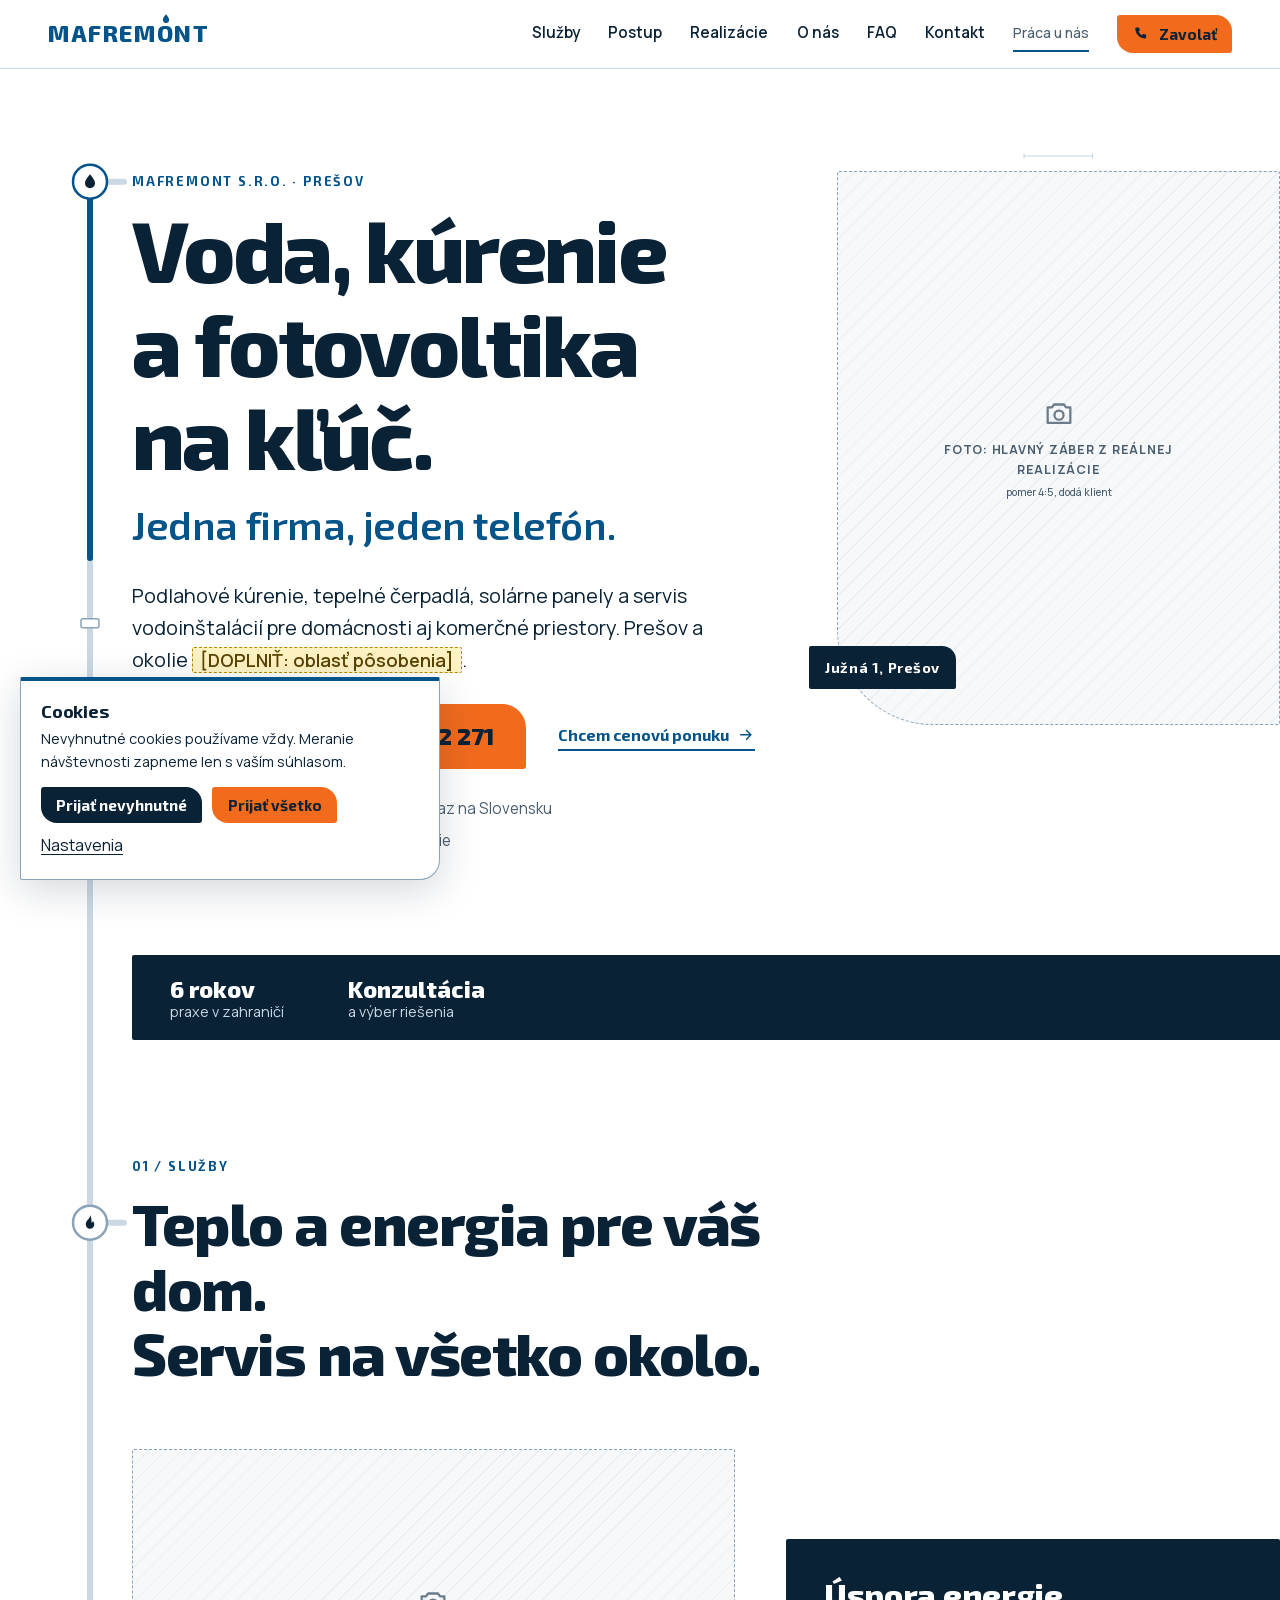
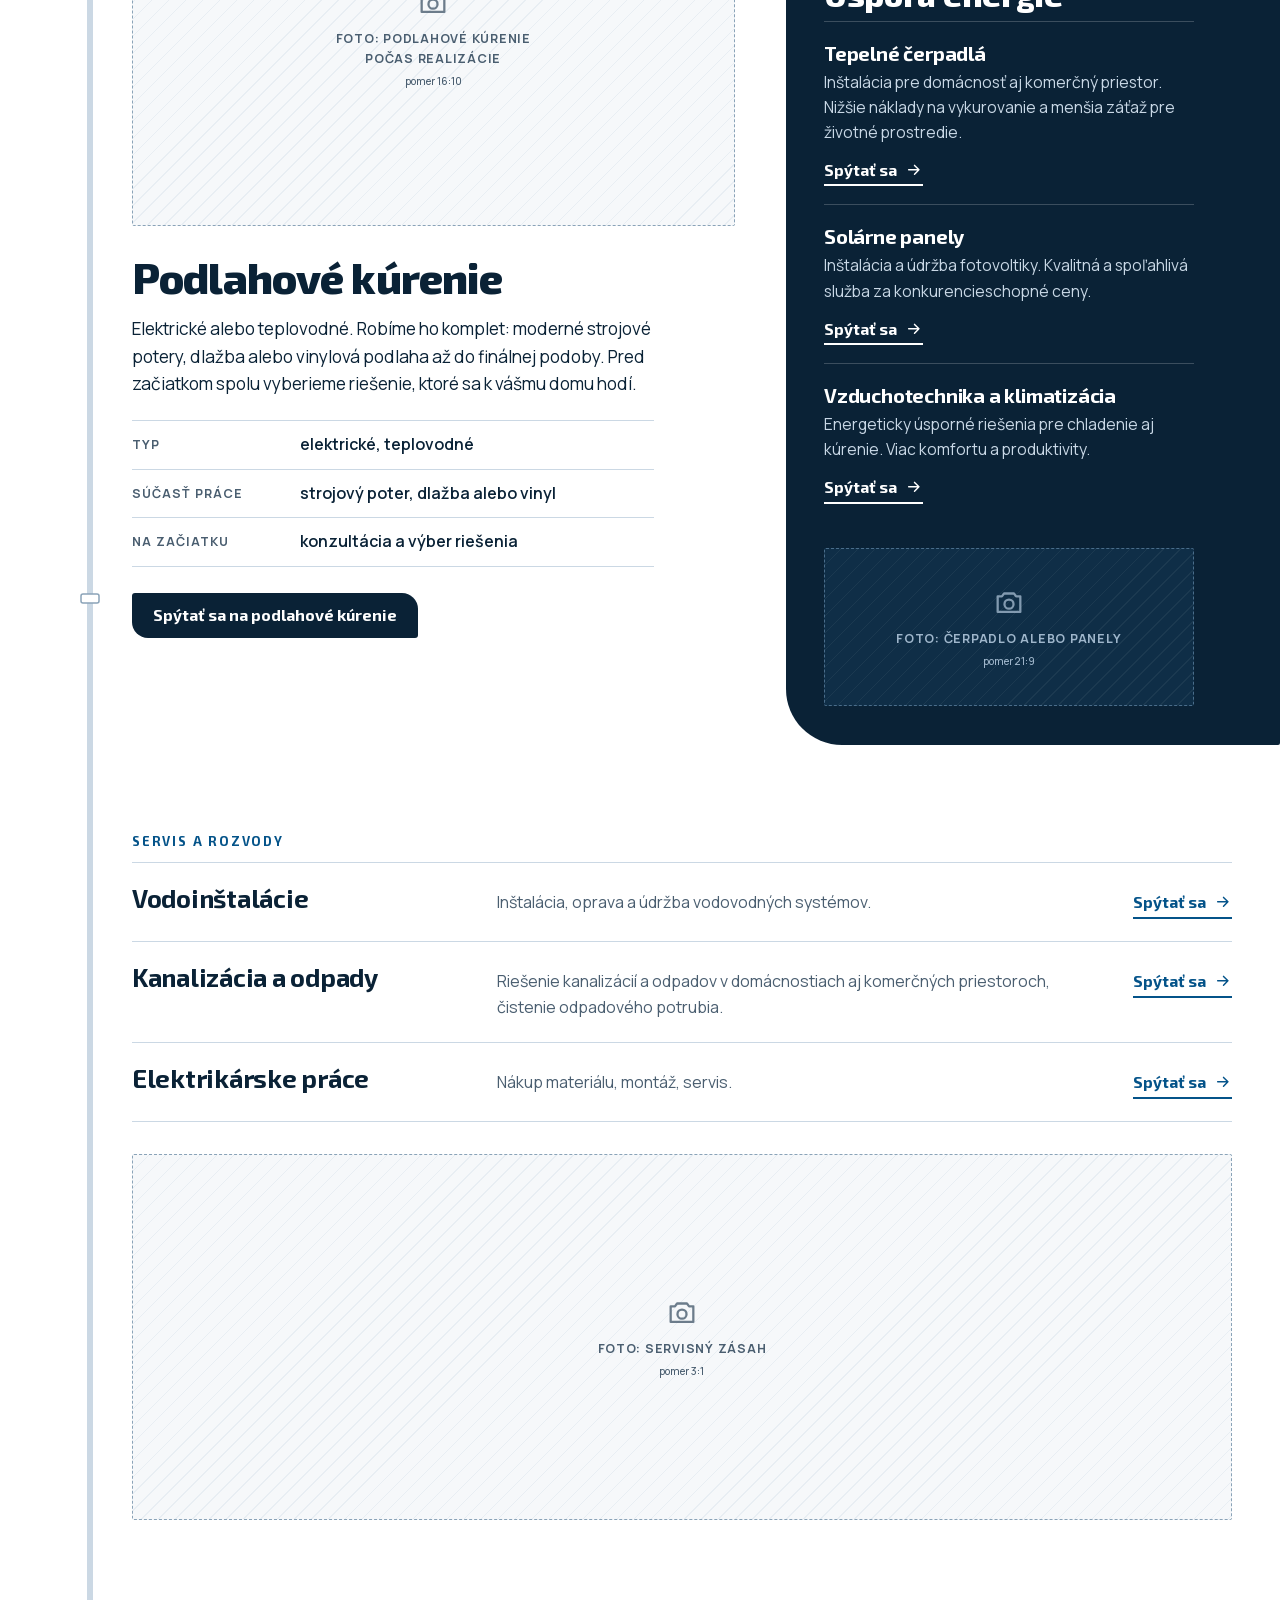
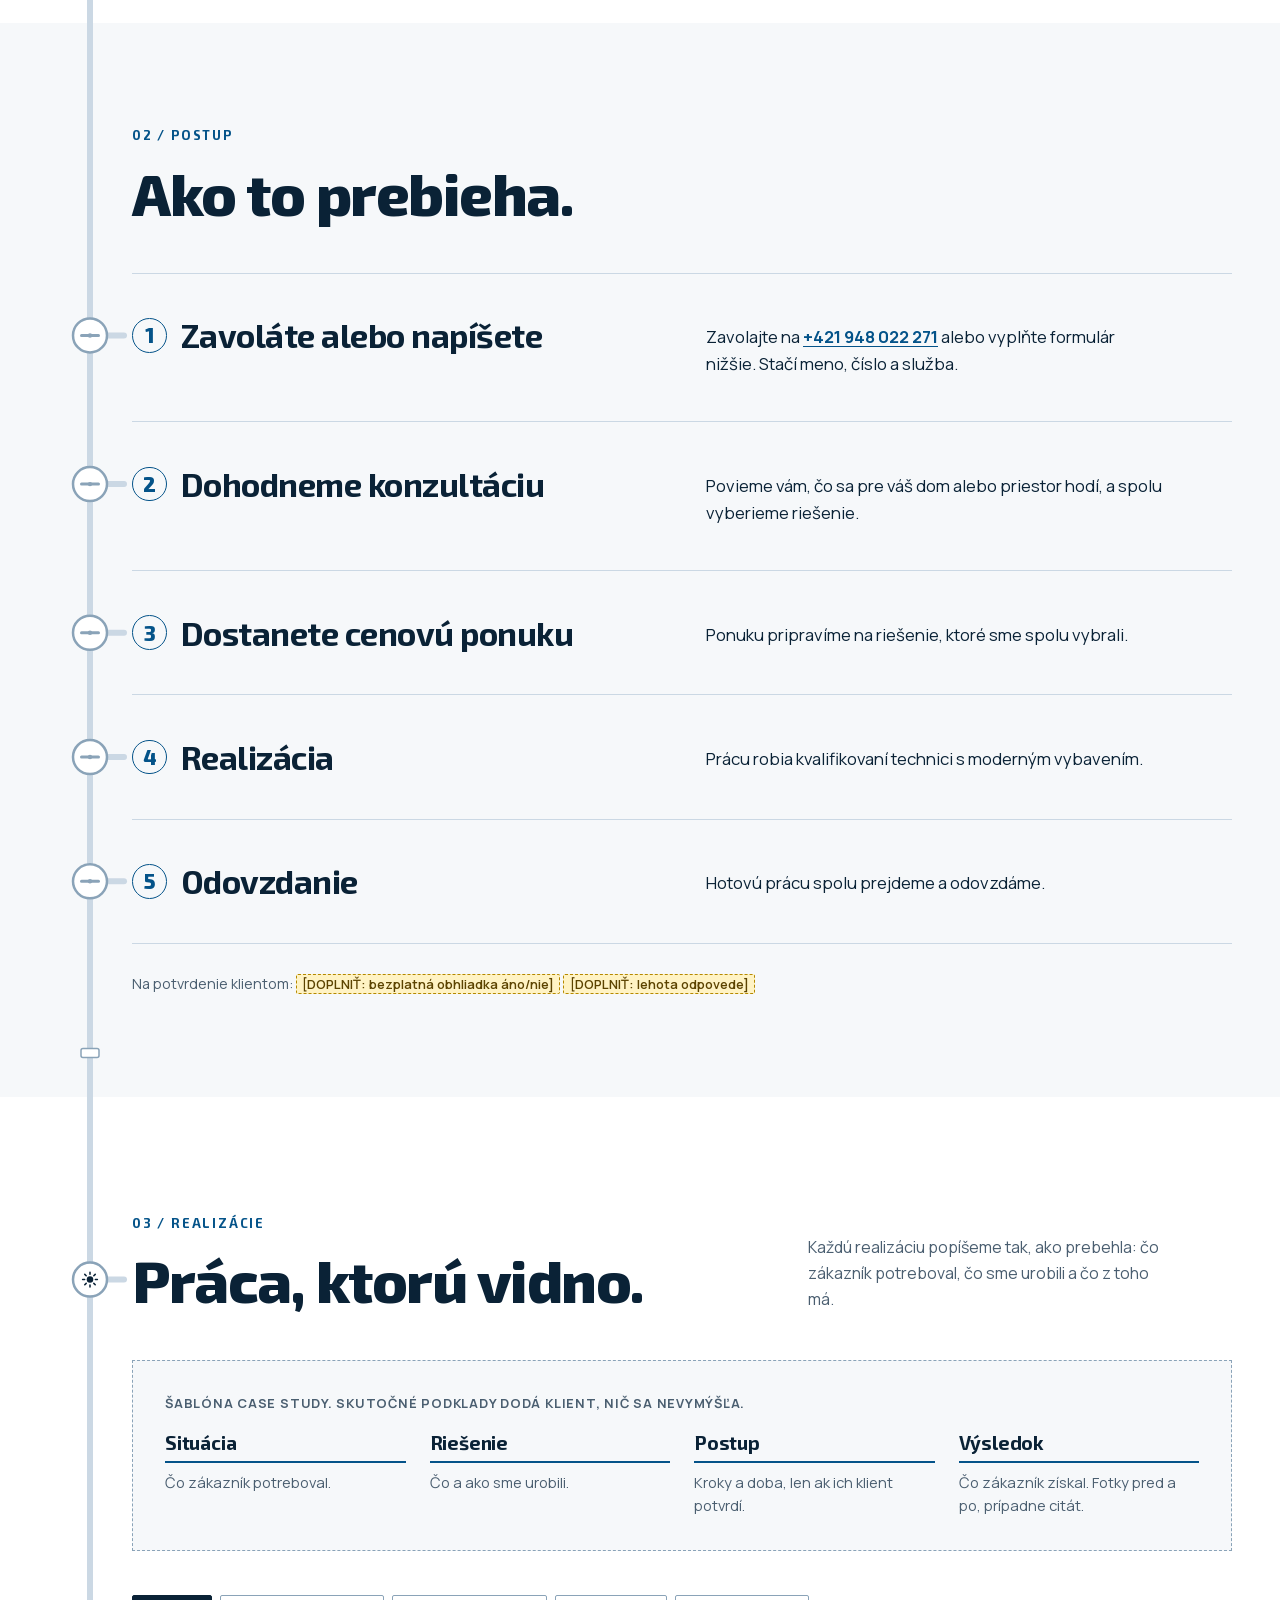
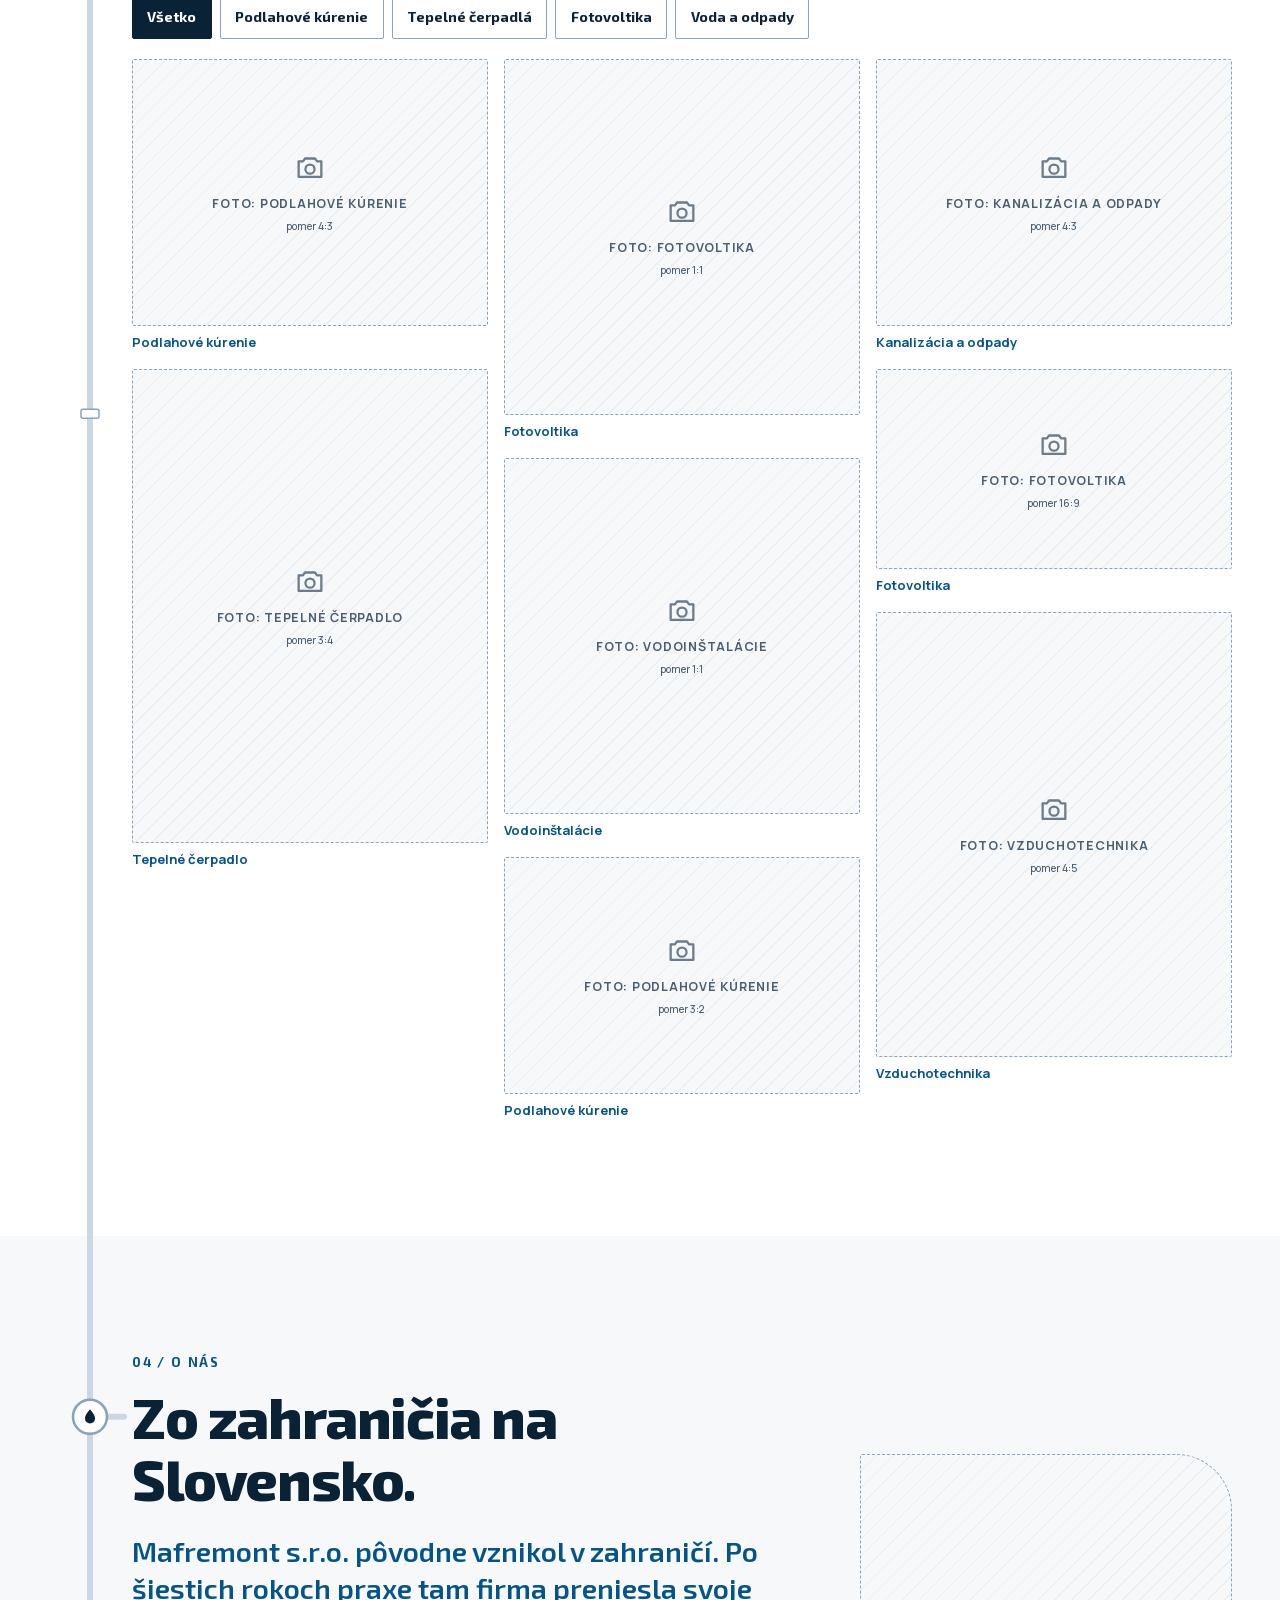
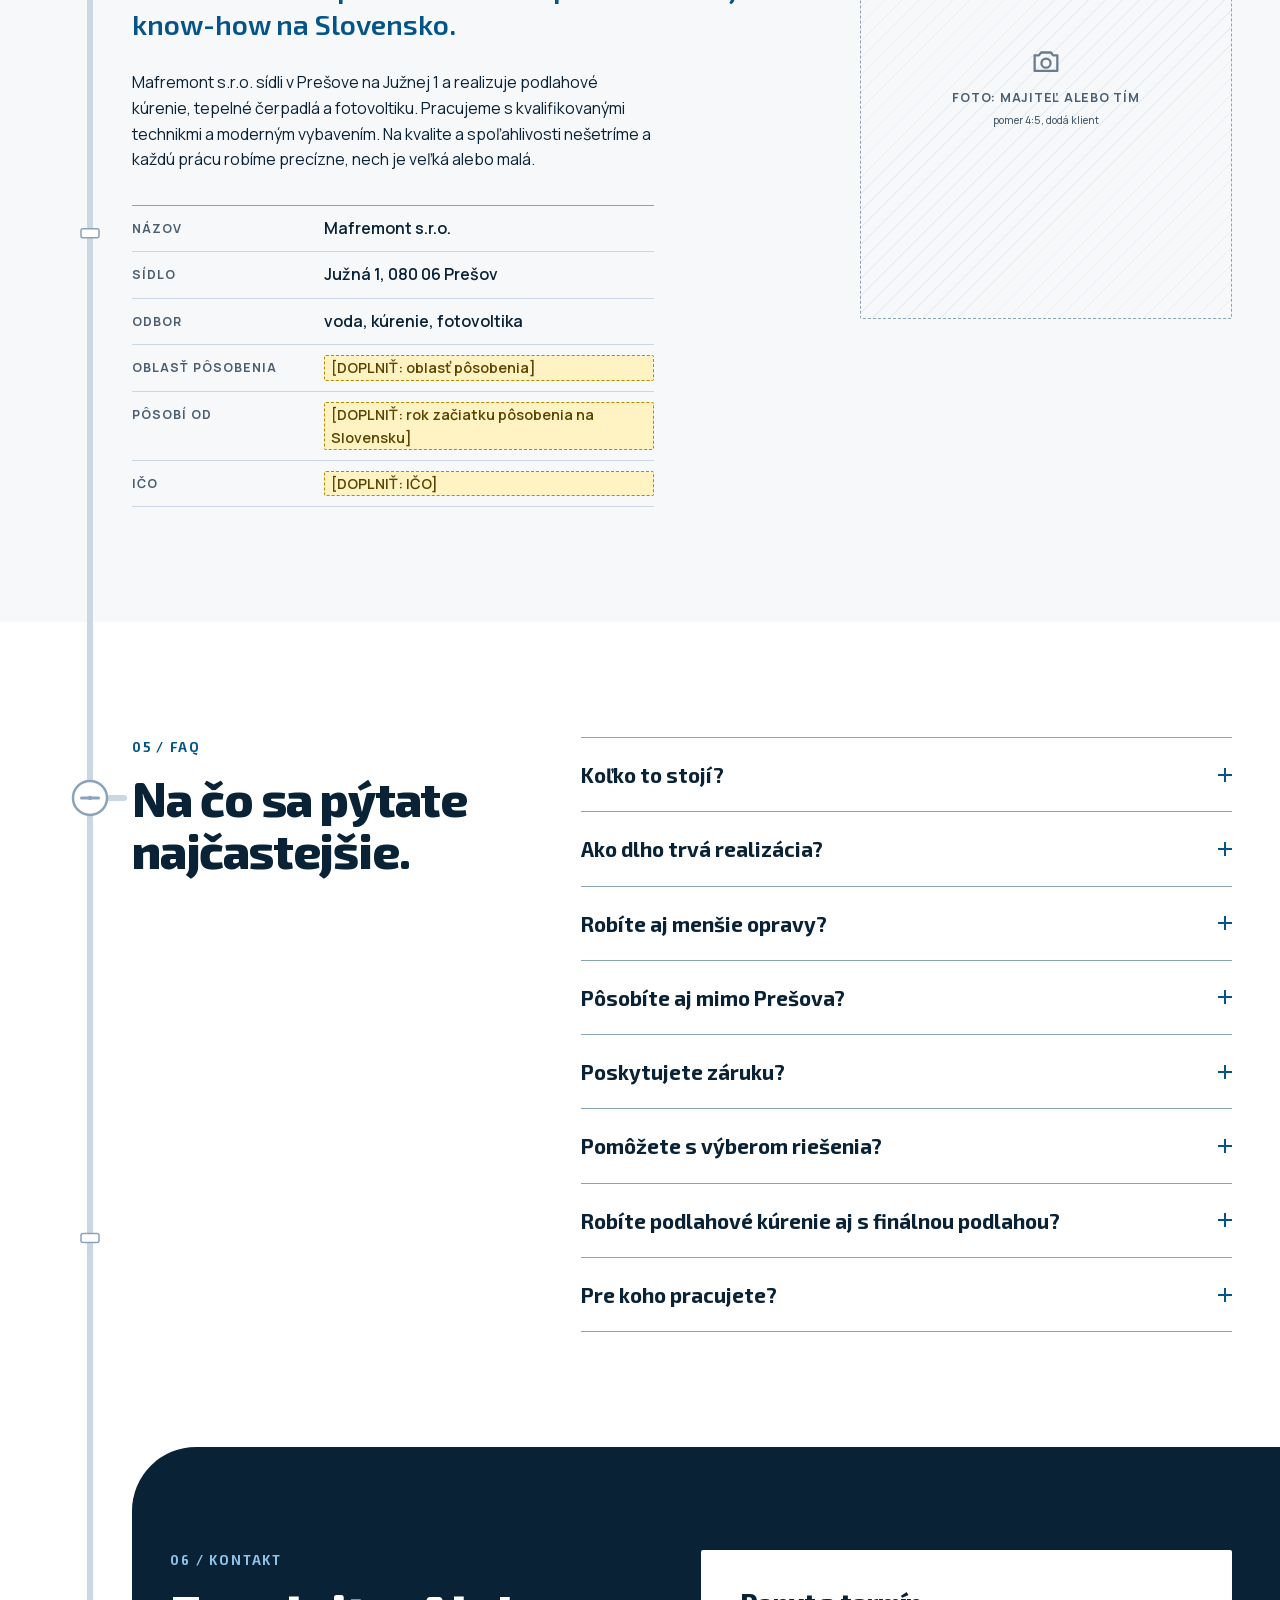
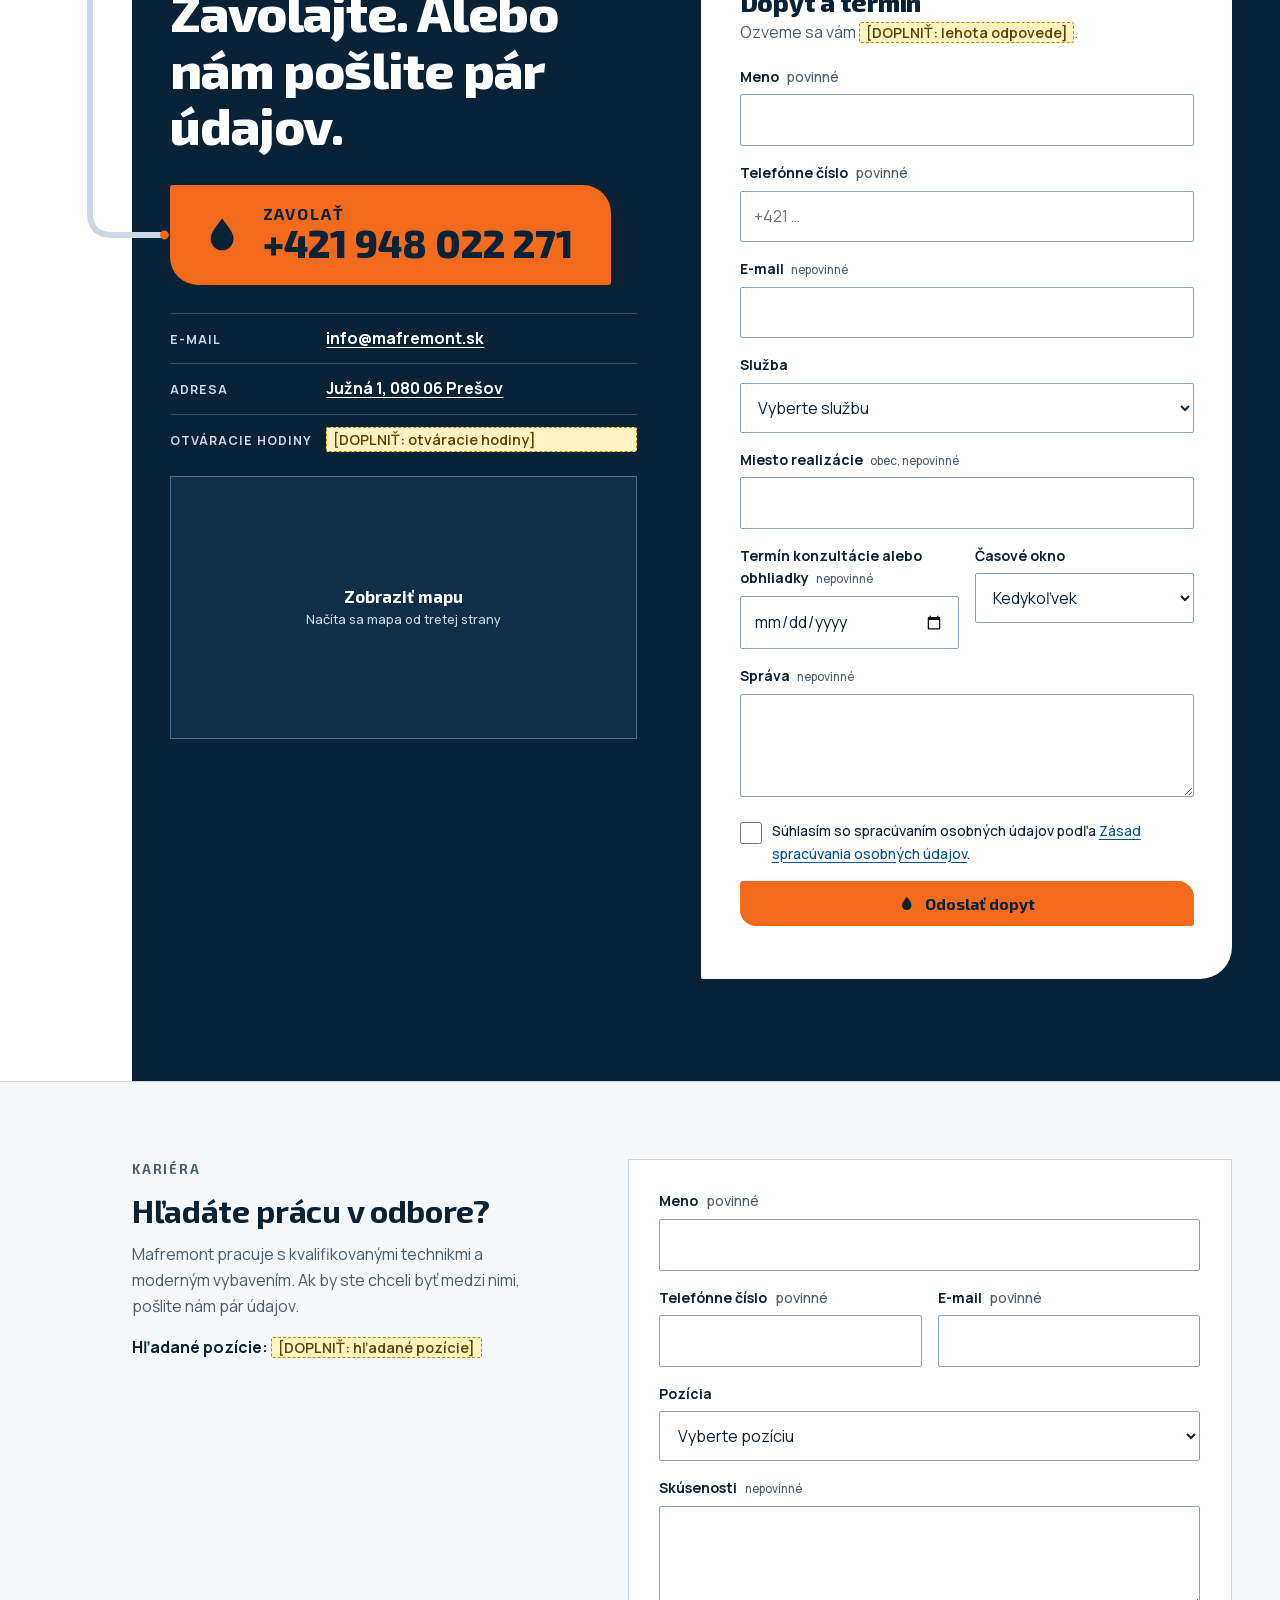
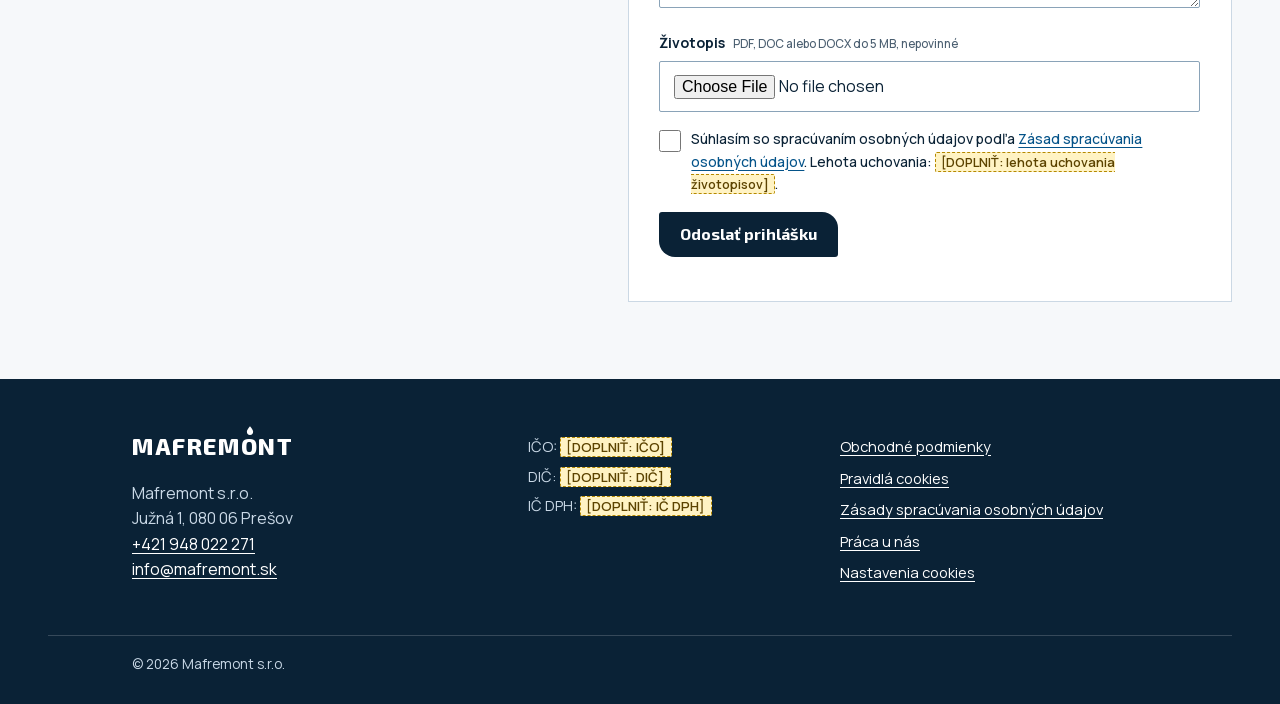
<file: index.html>
<!doctype html>
<html lang="sk">
<head>
  <meta charset="utf-8">
  <meta name="viewport" content="width=device-width, initial-scale=1">
  <title>Mafremont Prešov | Podlahové kúrenie, tepelné čerpadlá, fotovoltika</title>
  <meta name="description" content="Podlahové kúrenie, tepelné čerpadlá, solárne panely a vodoinštalácie v Prešove. Mafremont s.r.o., Južná 1. Zavolajte na +421 948 022 271.">
  <link rel="canonical" href="https://www.mafremont.sk/">
  <meta name="theme-color" content="#045389">
  <link rel="icon" href="img/favicon.svg" type="image/svg+xml">

  <meta property="og:type" content="website">
  <meta property="og:locale" content="sk_SK">
  <meta property="og:site_name" content="Mafremont s.r.o.">
  <meta property="og:title" content="Mafremont Prešov | Podlahové kúrenie, tepelné čerpadlá, fotovoltika">
  <meta property="og:description" content="Voda, kúrenie a fotovoltika na kľúč. Jedna firma, jeden telefón.">
  <meta property="og:url" content="https://www.mafremont.sk/">
  <!-- og:image doplniť po dodaní loga a fotiek (1200x630) -->

  <link rel="preload" href="fonts/exo2-latin.woff2" as="font" type="font/woff2" crossorigin>
  <link rel="preload" href="fonts/manrope-latin.woff2" as="font" type="font/woff2" crossorigin>
  <link rel="stylesheet" href="css/fonts.css">
  <link rel="stylesheet" href="css/tokens.css">
  <link rel="stylesheet" href="css/base.css">
  <link rel="stylesheet" href="css/sections.css">

  <script type="application/ld+json">
  {
    "@context": "https://schema.org",
    "@type": "HomeAndConstructionBusiness",
    "name": "Mafremont s.r.o.",
    "url": "https://www.mafremont.sk/",
    "telephone": "+421948022271",
    "email": "info@mafremont.sk",
    "address": {
      "@type": "PostalAddress",
      "streetAddress": "Južná 1",
      "postalCode": "080 06",
      "addressLocality": "Prešov",
      "addressCountry": "SK"
    },
    "description": "Mafremont s.r.o. sídli v Prešove na Južnej 1 a realizuje podlahové kúrenie, tepelné čerpadlá, fotovoltiku, vodoinštalácie, kanalizáciu, elektrikárske práce a vzduchotechniku.",
    "hasOfferCatalog": {
      "@type": "OfferCatalog",
      "name": "Služby",
      "itemListElement": [
        { "@type": "Offer", "itemOffered": { "@type": "Service", "name": "Podlahové kúrenie" } },
        { "@type": "Offer", "itemOffered": { "@type": "Service", "name": "Tepelné čerpadlá" } },
        { "@type": "Offer", "itemOffered": { "@type": "Service", "name": "Solárne panely (fotovoltika)" } },
        { "@type": "Offer", "itemOffered": { "@type": "Service", "name": "Kanalizácia a odpady" } },
        { "@type": "Offer", "itemOffered": { "@type": "Service", "name": "Elektrikárske práce" } },
        { "@type": "Offer", "itemOffered": { "@type": "Service", "name": "Vzduchotechnika a klimatizácia" } },
        { "@type": "Offer", "itemOffered": { "@type": "Service", "name": "Vodoinštalácie" } }
      ]
    }
  }
  </script>
  <!-- areaServed, openingHours, aggregateRating: doplniť až po overení údajov od klienta -->
  <script type="application/ld+json">
  {
    "@context": "https://schema.org",
    "@type": "FAQPage",
    "mainEntity": [
      { "@type": "Question", "name": "Robíte aj menšie opravy?",
        "acceptedAnswer": { "@type": "Answer", "text": "Áno. Robíme inštaláciu, opravy aj údržbu vodovodných, kanalizačných a vykurovacích systémov." } },
      { "@type": "Question", "name": "Pomôžete s výberom riešenia?",
        "acceptedAnswer": { "@type": "Answer", "text": "Áno. Konzultáciu a výber najvhodnejšieho riešenia máme v ponuke ako súčasť spolupráce." } },
      { "@type": "Question", "name": "Robíte podlahové kúrenie aj s finálnou podlahou?",
        "acceptedAnswer": { "@type": "Answer", "text": "Áno. Podlahové kúrenie, elektrické alebo teplovodné, robíme komplet so strojovými potermi a pokládkou dlažby alebo vinylovej podlahy." } },
      { "@type": "Question", "name": "Pre koho pracujete?",
        "acceptedAnswer": { "@type": "Answer", "text": "Pre domácnosti aj komerčné priestory." } }
    ]
  }
  </script>
</head>

<body>
<a class="skip" href="#obsah">Preskočiť na obsah</a>

<!-- SVG symboly: kvapka (voda), plameň (teplo), slnko (fotovoltika), ventil, fotoaparát, telefón, šípka -->
<svg width="0" height="0" style="position:absolute" aria-hidden="true" focusable="false">
  <symbol id="i-drop" viewBox="0 0 24 24"><path d="M12 2.5c3.6 4.6 6.5 8.1 6.5 11.6A6.5 6.5 0 0 1 5.5 14.1C5.5 10.6 8.4 7.1 12 2.5Z" fill="currentColor"/></symbol>
  <symbol id="i-flame" viewBox="0 0 24 24"><path d="M12.4 2c.5 3.1-1.6 4.5-3.2 6.4C7.6 10.300 6.500 12 6.500 14.200a5.500 5.500 0 0 0 11 0c0-1.900-.8-3.300-1.800-4.400-.3 1.300-1 2.100-1.900 2.500.5-3.600-.3-7.500-1.400-10.300Z" fill="currentColor"/></symbol>
  <symbol id="i-sun" viewBox="0 0 24 24"><circle cx="12" cy="12" r="4.200" fill="currentColor"/><g stroke="currentColor" stroke-width="2" stroke-linecap="round"><path d="M12 2.500v2.600M12 18.900v2.600M2.500 12h2.600M18.900 12h2.600M5.300 5.300l1.800 1.800M16.900 16.900l1.800 1.800M5.300 18.700l1.800-1.800M16.900 7.100l1.800-1.800"/></g></symbol>
  <symbol id="i-cam" viewBox="0 0 24 24"><path d="M4 8h3l1.500-2h7L17 8h3v11H4V8Z" fill="none" stroke="currentColor" stroke-width="1.600" stroke-linejoin="round"/><circle cx="12" cy="13.500" r="3.200" fill="none" stroke="currentColor" stroke-width="1.600"/></symbol>
  <symbol id="i-phone" viewBox="0 0 24 24"><path d="M6.600 3.500h3l1.300 4-2 1.300a11 11 0 0 0 5.300 5.300l1.300-2 4 1.300v3a2.200 2.200 0 0 1-2.400 2.200A15.500 15.500 0 0 1 4.400 5.900 2.200 2.200 0 0 1 6.600 3.500Z" fill="currentColor"/></symbol>
  <symbol id="i-arrow" viewBox="0 0 24 24"><path d="M5 12h14M13 6l6 6-6 6" fill="none" stroke="currentColor" stroke-width="2" stroke-linecap="round" stroke-linejoin="round"/></symbol>
  <symbol id="i-check" viewBox="0 0 24 24"><path d="m5 12.500 4.500 4.500L19 7.500" fill="none" stroke="currentColor" stroke-width="2.200" stroke-linecap="round" stroke-linejoin="round"/></symbol>
</svg>

<!-- ======================= HLAVIČKA ======================= -->
<header class="site-header" id="hlavicka">
  <div class="site-header__in">
    <!-- DOČASNÉ textové logo: nahradiť dodaným logom Mafremont -->
    <a class="logo" href="#top" aria-label="Mafremont, na začiatok stránky">
      <span class="logo__word">MAFREM<span class="logo__o">O<svg aria-hidden="true"><use href="#i-drop"/></svg></span>NT</span>
    </a>

    <nav class="nav" id="nav" aria-label="Hlavná navigácia">
      <a href="#sluzby">Služby</a>
      <a href="#postup">Postup</a>
      <a href="#realizacie">Realizácie</a>
      <a href="#o-nas">O nás</a>
      <a href="#faq">FAQ</a>
      <a href="#kontakt">Kontakt</a>
      <a class="nav__career" href="#kariera">Práca u nás</a>
    </nav>

    <a class="btn btn--call btn--sm header-call" href="tel:+421948022271" data-track="header">
      <svg aria-hidden="true"><use href="#i-phone"/></svg>
      <span class="header-call__txt">Zavolať</span>
    </a>
    <button class="nav-toggle" type="button" aria-expanded="false" aria-controls="nav" aria-label="Otvoriť menu">
      <span></span><span></span>
    </button>
  </div>
</header>

<main id="obsah" class="page">
  <!-- Potrubná linka: vykresľuje js/pipeline.js podľa [data-node] -->
  <div class="pipe" aria-hidden="true"><svg class="pipe__svg"></svg></div>

  <!-- ======================= 1. HERO ======================= -->
  <section class="hero" id="top">
    <div class="wrap hero__grid">
      <div class="hero__copy">
        <p class="kicker" data-node="drop" data-tone="cool">Mafremont s.r.o. · Prešov</p>
        <h1 class="hero__h1">
          <span class="ln"><span>Voda, kúrenie</span></span>
          <span class="ln"><span>a fotovoltika</span></span>
          <span class="ln"><span>na kľúč.</span></span>
          <span class="ln ln--soft"><span>Jedna firma, jeden telefón.</span></span>
        </h1>
        <p class="hero__lead">
          Podlahové kúrenie, tepelné čerpadlá, solárne panely a servis vodoinštalácií pre domácnosti aj komerčné priestory.
          Prešov a okolie <span class="todo" data-todo="company.area">[DOPLNIŤ: oblasť pôsobenia]</span>.
        </p>

        <div class="hero__cta">
          <a class="btn btn--call btn--xl" href="tel:+421948022271" data-track="hero">
            <span class="btn__drop" aria-hidden="true"><svg><use href="#i-drop"/></svg></span>
            <span class="btn__label">Zavolať <b data-bind="company.phoneDisplay">+421 948 022 271</b></span>
          </a>
          <a class="link-arrow" href="#kontakt" data-track="hero-quote">
            Chcem cenovú ponuku
            <svg aria-hidden="true"><use href="#i-arrow"/></svg>
          </a>
        </div>

        <ul class="hero__proof">
          <li><svg aria-hidden="true"><use href="#i-check"/></svg>6 rokov praxe v zahraničí, know-how teraz na Slovensku</li>
          <li><svg aria-hidden="true"><use href="#i-check"/></svg>Kvalifikovaní technici, moderné vybavenie</li>
        </ul>
      </div>

      <div class="hero__media">
        <div class="ph ph--hero" role="img" aria-label="Placeholder: fotografia reálnej realizácie, hlavný záber" style="--r: 4 / 5">
          <svg aria-hidden="true"><use href="#i-cam"/></svg>
          <span class="ph__cap">FOTO: hlavný záber z reálnej realizácie<small>pomer 4:5, dodá klient</small></span>
        </div>
        <svg class="hero__kota" viewBox="0 0 200 40" aria-hidden="true">
          <path d="M2 20h196M2 12v16M198 12v16" fill="none" stroke="currentColor" stroke-width="1.200"/>
        </svg>
        <p class="hero__tag">Južná 1, Prešov</p>
      </div>
    </div>
  </section>

  <!-- ======================= 2. PÁS DÔVERY ======================= -->
  <section class="trust" aria-label="Overené fakty o firme">
    <div class="wrap">
      <ul class="trust__list">
        <li><b>6 rokov</b><span>praxe v zahraničí</span></li>
        <li><b>Konzultácia</b><span>a výber riešenia</span></li>
        <li data-show="trustWarranty"><b data-todo="company.warranty">[DOPLNIŤ]</b><span>záruka na práce</span></li>
        <li data-show="trustProjectsCount"><b data-todo="company.projectsCount">[DOPLNIŤ]</b><span>realizácií</span></li>
      </ul>
    </div>
  </section>

  <!-- ======================= 3. SLUŽBY ======================= -->
  <section class="services" id="sluzby">
    <div class="wrap">
      <header class="sec-head sec-head--wide">
        <p class="kicker">01 / Služby</p>
        <h2 data-node="flame" data-tone="warm">Teplo a energia pre váš dom.<br>Servis na všetko okolo.</h2>
      </header>

      <div class="svc-grid">
        <!-- Vlajková služba: veľký blok -->
        <article class="svc-main">
          <div class="ph" role="img" aria-label="Placeholder: fotografia podlahového kúrenia" style="--r: 16 / 10">
            <svg aria-hidden="true"><use href="#i-cam"/></svg>
            <span class="ph__cap">FOTO: podlahové kúrenie počas realizácie<small>pomer 16:10</small></span>
          </div>
          <div class="svc-main__body">
            <h3>Podlahové kúrenie</h3>
            <p>
              Elektrické alebo teplovodné. Robíme ho komplet: moderné strojové potery,
              dlažba alebo vinylová podlaha až do finálnej podoby.
              Pred začiatkom spolu vyberieme riešenie, ktoré sa k vášmu domu hodí.
            </p>
            <dl class="spec">
              <div><dt>Typ</dt><dd>elektrické, teplovodné</dd></div>
              <div><dt>Súčasť práce</dt><dd>strojový poter, dlažba alebo vinyl</dd></div>
              <div><dt>Na začiatku</dt><dd>konzultácia a výber riešenia</dd></div>
            </dl>
            <a class="btn btn--ink" href="#kontakt" data-service="podlahove-kurenie">Spýtať sa na podlahové kúrenie</a>
          </div>
        </article>

        <!-- Úspora energie: tmavý kompaktný panel -->
        <aside class="svc-energy">
          <h3>Úspora energie</h3>
          <ul>
            <li>
              <h4>Tepelné čerpadlá</h4>
              <p>Inštalácia pre domácnosť aj komerčný priestor. Nižšie náklady na vykurovanie a menšia záťaž pre životné prostredie.</p>
              <a class="link-arrow link-arrow--light" href="#kontakt" data-service="tepelne-cerpadlo">Spýtať sa <svg aria-hidden="true"><use href="#i-arrow"/></svg></a>
            </li>
            <li>
              <h4>Solárne panely</h4>
              <p>Inštalácia a údržba fotovoltiky. Kvalitná a spoľahlivá služba za konkurencieschopné ceny.</p>
              <a class="link-arrow link-arrow--light" href="#kontakt" data-service="fotovoltika">Spýtať sa <svg aria-hidden="true"><use href="#i-arrow"/></svg></a>
            </li>
            <li>
              <h4>Vzduchotechnika a klimatizácia</h4>
              <p>Energeticky úsporné riešenia pre chladenie aj kúrenie. Viac komfortu a produktivity.</p>
              <a class="link-arrow link-arrow--light" href="#kontakt" data-service="vzduchotechnika">Spýtať sa <svg aria-hidden="true"><use href="#i-arrow"/></svg></a>
            </li>
          </ul>
          <div class="ph ph--dark" role="img" aria-label="Placeholder: fotografia tepelného čerpadla alebo fotovoltiky" style="--r: 21 / 9">
            <svg aria-hidden="true"><use href="#i-cam"/></svg>
            <span class="ph__cap">FOTO: čerpadlo alebo panely<small>pomer 21:9</small></span>
          </div>
        </aside>
      </div>

      <!-- Servisné služby: rýchly riadkový zoznam -->
      <div class="svc-service">
        <h3 class="svc-service__title">Servis a rozvody</h3>
        <ul class="svc-rows">
          <li>
            <h4>Vodoinštalácie</h4>
            <p>Inštalácia, oprava a údržba vodovodných systémov.</p>
            <a class="link-arrow" href="#kontakt" data-service="vodoinstalacie">Spýtať sa <svg aria-hidden="true"><use href="#i-arrow"/></svg></a>
          </li>
          <li>
            <h4>Kanalizácia a odpady</h4>
            <p>Riešenie kanalizácií a odpadov v domácnostiach aj komerčných priestoroch, čistenie odpadového potrubia.</p>
            <a class="link-arrow" href="#kontakt" data-service="kanalizacia">Spýtať sa <svg aria-hidden="true"><use href="#i-arrow"/></svg></a>
          </li>
          <li>
            <h4>Elektrikárske práce</h4>
            <p>Nákup materiálu, montáž, servis.</p>
            <a class="link-arrow" href="#kontakt" data-service="elektro">Spýtať sa <svg aria-hidden="true"><use href="#i-arrow"/></svg></a>
          </li>
        </ul>
        <div class="ph ph--thin" role="img" aria-label="Placeholder: fotografia servisného zásahu" style="--r: 3 / 1">
          <svg aria-hidden="true"><use href="#i-cam"/></svg>
          <span class="ph__cap">FOTO: servisný zásah<small>pomer 3:1</small></span>
        </div>
      </div>
    </div>
  </section>

  <!-- ======================= 4. POSTUP ======================= -->
  <section class="process" id="postup">
    <div class="wrap">
      <header class="sec-head">
        <p class="kicker">02 / Postup</p>
        <h2>Ako to prebieha.</h2>
      </header>

      <ol class="steps">
        <li class="step">
          <h3 class="step__t" data-node="valve" data-tone="cool"><span class="step__n">1</span>Zavoláte alebo napíšete</h3>
          <p>Zavolajte na <a href="tel:+421948022271" data-bind="company.phoneDisplay">+421 948 022 271</a> alebo vyplňte formulár nižšie. Stačí meno, číslo a služba.</p>
        </li>
        <li class="step">
          <h3 class="step__t" data-node="valve" data-tone="cool"><span class="step__n">2</span>Dohodneme konzultáciu</h3>
          <p>Povieme vám, čo sa pre váš dom alebo priestor hodí, a spolu vyberieme riešenie.</p>
        </li>
        <li class="step">
          <h3 class="step__t" data-node="valve" data-tone="cool"><span class="step__n">3</span>Dostanete cenovú ponuku</h3>
          <p>Ponuku pripravíme na riešenie, ktoré sme spolu vybrali.</p>
        </li>
        <li class="step">
          <h3 class="step__t" data-node="valve" data-tone="cool"><span class="step__n">4</span>Realizácia</h3>
          <p>Prácu robia kvalifikovaní technici s moderným vybavením.</p>
        </li>
        <li class="step">
          <h3 class="step__t" data-node="valve" data-tone="warm"><span class="step__n">5</span>Odovzdanie</h3>
          <p>Hotovú prácu spolu prejdeme a odovzdáme.</p>
        </li>
      </ol>

      <p class="note-todo">
        Na potvrdenie klientom:
        <span class="todo" data-todo="company.freeSurvey">[DOPLNIŤ]</span>
        <span class="todo" data-todo="company.replyWindow">[DOPLNIŤ]</span>
      </p>
    </div>
  </section>

  <!-- ======================= 5. REALIZÁCIE ======================= -->
  <section class="work" id="realizacie">
    <div class="wrap">
      <header class="sec-head sec-head--split">
        <div>
          <p class="kicker">03 / Realizácie</p>
          <h2 data-node="sun" data-tone="warm">Práca, ktorú vidno.</h2>
        </div>
        <p class="sec-head__side">Každú realizáciu popíšeme tak, ako prebehla: čo zákazník potreboval, čo sme urobili a čo z toho má.</p>
      </header>

      <!-- Šablóna case study: zobrazená, kým klient nedodá reálne podklady (config.js: caseStudyTemplate) -->
      <article class="case" data-show="caseStudyTemplate" id="case-1">
        <p class="case__flag">Šablóna case study. Skutočné podklady dodá klient, nič sa nevymýšľa.</p>
        <div class="case__grid">
          <section><h3>Situácia</h3><p class="case__ph">Čo zákazník potreboval.</p></section>
          <section><h3>Riešenie</h3><p class="case__ph">Čo a ako sme urobili.</p></section>
          <section><h3>Postup</h3><p class="case__ph">Kroky a doba, len ak ich klient potvrdí.</p></section>
          <section><h3>Výsledok</h3><p class="case__ph">Čo zákazník získal. Fotky pred a po, prípadne citát.</p></section>
        </div>
      </article>

      <div class="filter" role="group" aria-label="Filter realizácií podľa služby">
        <button type="button" class="chip is-on" data-filter="all" aria-pressed="true">Všetko</button>
        <button type="button" class="chip" data-filter="podlahove-kurenie" aria-pressed="false">Podlahové kúrenie</button>
        <button type="button" class="chip" data-filter="tepelne-cerpadlo" aria-pressed="false">Tepelné čerpadlá</button>
        <button type="button" class="chip" data-filter="fotovoltika" aria-pressed="false">Fotovoltika</button>
        <button type="button" class="chip" data-filter="vodoinstalacie" aria-pressed="false">Voda a odpady</button>
      </div>
      <div class="gallery" id="gallery"></div>
    </div>
  </section>

  <!-- ======================= 7. REFERENCIE (skryté do dodania skutočných recenzií) ======================= -->
  <section class="refs" id="referencie" data-show="references">
    <div class="wrap">
      <header class="sec-head"><p class="kicker">Referencie</p><h2>Čo hovoria zákazníci.</h2></header>
      <div class="refs__list" id="refs-list"></div>
    </div>
  </section>

  <!-- ======================= 6. O NÁS ======================= -->
  <section class="about" id="o-nas">
    <div class="wrap about__grid">
      <div class="about__copy">
        <p class="kicker">04 / O nás</p>
        <h2 data-node="drop" data-tone="cool">Zo zahraničia na Slovensko.</h2>
        <p class="about__lead">
          Mafremont s.r.o. pôvodne vznikol v zahraničí. Po šiestich rokoch praxe tam firma preniesla svoje know-how na Slovensko.
        </p>
        <p>
          Mafremont s.r.o. sídli v Prešove na Južnej 1 a realizuje podlahové kúrenie, tepelné čerpadlá a fotovoltiku.
          Pracujeme s kvalifikovanými technikmi a moderným vybavením. Na kvalite a spoľahlivosti nešetríme
          a každú prácu robíme precízne, nech je veľká alebo malá.
        </p>
        <dl class="facts">
          <div><dt>Názov</dt><dd>Mafremont s.r.o.</dd></div>
          <div><dt>Sídlo</dt><dd>Južná 1, 080 06 Prešov</dd></div>
          <div><dt>Odbor</dt><dd>voda, kúrenie, fotovoltika</dd></div>
          <div><dt>Oblasť pôsobenia</dt><dd class="todo" data-todo="company.area">[DOPLNIŤ]</dd></div>
          <div><dt>Pôsobí od</dt><dd class="todo" data-todo="company.since">[DOPLNIŤ]</dd></div>
          <div><dt>IČO</dt><dd class="todo" data-todo="company.ico">[DOPLNIŤ]</dd></div>
        </dl>
      </div>
      <div class="about__media">
        <div class="ph" role="img" aria-label="Placeholder: fotografia majiteľa alebo tímu" style="--r: 4 / 5">
          <svg aria-hidden="true"><use href="#i-cam"/></svg>
          <span class="ph__cap">FOTO: majiteľ alebo tím<small>pomer 4:5, dodá klient</small></span>
        </div>
      </div>
    </div>
  </section>

  <!-- ======================= 8. FAQ ======================= -->
  <section class="faq" id="faq">
    <div class="wrap faq__grid">
      <header class="sec-head">
        <p class="kicker">05 / FAQ</p>
        <h2 data-node="valve" data-tone="cool">Na čo sa pýtate najčastejšie.</h2>
      </header>
      <div class="faq__list">
        <details>
          <summary>Koľko to stojí?</summary>
          <p>Cena závisí od rozsahu a zvoleného riešenia. Cenovú ponuku pripravíme po konzultácii, keď vieme, čo presne budete potrebovať. <span class="todo" data-todo="company.freeSurvey">[DOPLNIŤ]</span></p>
        </details>
        <details>
          <summary>Ako dlho trvá realizácia?</summary>
          <p><span class="todo" data-todo="company.typicalDuration">[DOPLNIŤ]</span></p>
        </details>
        <details>
          <summary>Robíte aj menšie opravy?</summary>
          <p>Áno. Robíme inštaláciu, opravy aj údržbu vodovodných, kanalizačných a vykurovacích systémov.</p>
        </details>
        <details>
          <summary>Pôsobíte aj mimo Prešova?</summary>
          <p><span class="todo" data-todo="company.area">[DOPLNIŤ]</span></p>
        </details>
        <details>
          <summary>Poskytujete záruku?</summary>
          <p><span class="todo" data-todo="company.warranty">[DOPLNIŤ]</span></p>
        </details>
        <details>
          <summary>Pomôžete s výberom riešenia?</summary>
          <p>Áno. Konzultáciu a výber najvhodnejšieho riešenia máme v ponuke ako súčasť spolupráce.</p>
        </details>
        <details>
          <summary>Robíte podlahové kúrenie aj s finálnou podlahou?</summary>
          <p>Áno. Podlahové kúrenie, elektrické alebo teplovodné, robíme komplet so strojovými potermi a pokládkou dlažby alebo vinylovej podlahy.</p>
        </details>
        <details>
          <summary>Pre koho pracujete?</summary>
          <p>Pre domácnosti aj komerčné priestory.</p>
        </details>
      </div>
    </div>
  </section>

  <!-- ======================= 9. KONTAKT A REZERVÁCIA ======================= -->
  <section class="contact" id="kontakt">
    <div class="contact__bg" aria-hidden="true"></div>
    <div class="wrap contact__grid">
      <div class="contact__info">
        <p class="kicker kicker--light">06 / Kontakt</p>
        <h2>Zavolajte. Alebo nám pošlite pár údajov.</h2>

        <a class="btn btn--call btn--xxl" id="call-end" href="tel:+421948022271" data-node="end" data-tone="warm" data-target="#call-end" data-track="contact">
          <span class="btn__drop" aria-hidden="true"><svg><use href="#i-drop"/></svg></span>
          <span class="btn__label"><small>Zavolať</small><b data-bind="company.phoneDisplay">+421 948 022 271</b></span>
        </a>

        <ul class="contact__list">
          <li><span>E-mail</span><a href="mailto:info@mafremont.sk" data-track="email">info@mafremont.sk</a></li>
          <li><span>Adresa</span>
            <a href="https://www.google.com/maps/search/?api=1&amp;query=Ju%C5%BEn%C3%A1+1%2C+080+06+Pre%C5%A1ov" target="_blank" rel="noopener">Južná 1, 080 06 Prešov</a></li>
          <li><span>Otváracie hodiny</span><b class="todo" data-todo="company.hours">[DOPLNIŤ]</b></li>
        </ul>

        <div class="map" id="map">
          <button type="button" class="map__load">Zobraziť mapu<small>Načíta sa mapa od tretej strany</small></button>
        </div>
      </div>

      <div class="contact__form">
        <form class="form" id="poptavka" data-form="inquiry" novalidate>
          <h3>Dopyt a termín</h3>
          <p class="form__promise">Ozveme sa vám <span class="todo" data-todo="company.replyWindow">[DOPLNIŤ: lehota odpovede]</span>.</p>

          <div class="field">
            <label for="f-name">Meno <i>povinné</i></label>
            <input id="f-name" name="name" type="text" autocomplete="name" required>
            <p class="err" data-err="name"></p>
          </div>
          <div class="field">
            <label for="f-phone">Telefónne číslo <i>povinné</i></label>
            <input id="f-phone" name="phone" type="tel" inputmode="tel" autocomplete="tel" placeholder="+421 …" required>
            <p class="err" data-err="phone"></p>
          </div>
          <div class="field">
            <label for="f-email">E-mail <small>nepovinné</small></label>
            <input id="f-email" name="email" type="email" autocomplete="email">
            <p class="err" data-err="email"></p>
          </div>
          <div class="field">
            <label for="f-service">Služba</label>
            <select id="f-service" name="service">
              <option value="">Vyberte službu</option>
              <option value="podlahove-kurenie">Podlahové kúrenie</option>
              <option value="tepelne-cerpadlo">Tepelné čerpadlo</option>
              <option value="fotovoltika">Fotovoltika</option>
              <option value="kanalizacia">Kanalizácia a odpady</option>
              <option value="elektro">Elektrikárske práce</option>
              <option value="vzduchotechnika">Vzduchotechnika a klimatizácia</option>
              <option value="vodoinstalacie">Vodoinštalácie</option>
              <option value="ine">Iné</option>
            </select>
          </div>
          <div class="field">
            <label for="f-place">Miesto realizácie <small>obec, nepovinné</small></label>
            <input id="f-place" name="place" type="text" autocomplete="address-level2">
          </div>
          <div class="field-row">
            <div class="field">
              <label for="f-date">Termín konzultácie alebo obhliadky <small>nepovinné</small></label>
              <input id="f-date" name="date" type="date">
            </div>
            <div class="field">
              <label for="f-window">Časové okno</label>
              <select id="f-window" name="window"><option value="">Kedykoľvek</option></select>
            </div>
          </div>
          <div class="field">
            <label for="f-msg">Správa <small>nepovinné</small></label>
            <textarea id="f-msg" name="message" rows="3"></textarea>
          </div>

          <!-- honeypot: ľudia ho nevidia -->
          <div class="hp" aria-hidden="true"><label>Web<input type="text" name="website" tabindex="-1" autocomplete="off"></label></div>

          <div class="field field--check">
            <input id="f-consent" name="consent" type="checkbox" required>
            <label for="f-consent">Súhlasím so spracúvaním osobných údajov podľa <a href="pravne.html#osobne-udaje">Zásad spracúvania osobných údajov</a>.</label>
            <p class="err" data-err="consent"></p>
          </div>

          <input type="hidden" name="utm" value="">
          <button class="btn btn--call btn--block" type="submit">
            <span class="btn__drop" aria-hidden="true"><svg><use href="#i-drop"/></svg></span>
            <span class="btn__label">Odoslať dopyt</span>
          </button>
          <p class="form__status" role="status" aria-live="polite"></p>
        </form>
      </div>
    </div>
  </section>

  <!-- ======================= 10. KARIÉRA (mimo hlavnej navigácie a potrubnej linky) ======================= -->
  <section class="career" id="kariera">
    <div class="wrap career__grid">
      <div>
        <p class="kicker">Kariéra</p>
        <h2>Hľadáte prácu v odbore?</h2>
        <p>Mafremont pracuje s kvalifikovanými technikmi a moderným vybavením. Ak by ste chceli byť medzi nimi, pošlite nám pár údajov.</p>
        <p class="career__pos"><b>Hľadané pozície:</b> <span class="todo" data-todo="openPositions">[DOPLNIŤ]</span></p>
      </div>
      <form class="form form--quiet" id="prihlaska" data-form="career" novalidate>
        <div class="field">
          <label for="c-name">Meno <i>povinné</i></label>
          <input id="c-name" name="name" type="text" autocomplete="name" required>
          <p class="err" data-err="name"></p>
        </div>
        <div class="field-row">
          <div class="field">
            <label for="c-phone">Telefónne číslo <i>povinné</i></label>
            <input id="c-phone" name="phone" type="tel" inputmode="tel" autocomplete="tel" required>
            <p class="err" data-err="phone"></p>
          </div>
          <div class="field">
            <label for="c-email">E-mail <i>povinné</i></label>
            <input id="c-email" name="email" type="email" autocomplete="email" required>
            <p class="err" data-err="email"></p>
          </div>
        </div>
        <div class="field">
          <label for="c-pos">Pozícia</label>
          <select id="c-pos" name="position">
            <option value="">Vyberte pozíciu</option>
            <option>Inštalatér</option>
            <option>Elektrikár</option>
            <option>Technik tepelných čerpadiel / fotovoltiky</option>
            <option>Pomocný pracovník</option>
            <option>Iné</option>
          </select>
        </div>
        <div class="field">
          <label for="c-exp">Skúsenosti <small>nepovinné</small></label>
          <textarea id="c-exp" name="experience" rows="3"></textarea>
        </div>
        <div class="field">
          <label for="c-cv">Životopis <small>PDF, DOC alebo DOCX do 5 MB, nepovinné</small></label>
          <input id="c-cv" name="cv" type="file" accept=".pdf,.doc,.docx,application/pdf">
          <p class="err" data-err="cv"></p>
        </div>
        <div class="hp" aria-hidden="true"><label>Web<input type="text" name="website" tabindex="-1" autocomplete="off"></label></div>
        <div class="field field--check">
          <input id="c-consent" name="consent" type="checkbox" required>
          <label for="c-consent">Súhlasím so spracúvaním osobných údajov podľa <a href="pravne.html#osobne-udaje">Zásad spracúvania osobných údajov</a>. Lehota uchovania: <span class="todo" data-todo="company.retention">[DOPLNIŤ]</span>.</label>
          <p class="err" data-err="consent"></p>
        </div>
        <button class="btn btn--ink" type="submit">Odoslať prihlášku</button>
        <p class="form__status" role="status" aria-live="polite"></p>
      </form>
    </div>
  </section>
</main>

<!-- ======================= 11. PÄTIČKA ======================= -->
<footer class="site-footer">
  <div class="wrap footer__grid">
    <div>
      <a class="logo logo--light" href="#top" aria-label="Mafremont, na začiatok stránky">
        <span class="logo__word">MAFREM<span class="logo__o">O<svg aria-hidden="true"><use href="#i-drop"/></svg></span>NT</span>
      </a>
      <p class="footer__nap">
        Mafremont s.r.o.<br>
        Južná 1, 080 06 Prešov<br>
        <a href="tel:+421948022271" data-track="footer">+421 948 022 271</a><br>
        <a href="mailto:info@mafremont.sk" data-track="email">info@mafremont.sk</a>
      </p>
    </div>
    <div class="footer__ids">
      <p>IČO: <span class="todo" data-todo="company.ico">[DOPLNIŤ]</span></p>
      <p>DIČ: <span class="todo" data-todo="company.dic">[DOPLNIŤ]</span></p>
      <p>IČ DPH: <span class="todo" data-todo="company.icDph">[DOPLNIŤ]</span></p>
    </div>
    <nav class="footer__links" aria-label="Pravné informácie">
      <a href="pravne.html#obchodne-podmienky">Obchodné podmienky</a>
      <a href="pravne.html#cookies">Pravidlá cookies</a>
      <a href="pravne.html#osobne-udaje">Zásady spracúvania osobných údajov</a>
      <a href="#kariera">Práca u nás</a>
      <button type="button" class="linklike" id="cookie-open">Nastavenia cookies</button>
    </nav>
  </div>
  <p class="footer__copy wrap">© <span id="year">2026</span> Mafremont s.r.o.</p>
</footer>

<!-- Lepiaca spodná lišta (mobil) -->
<div class="mbar" id="mbar">
  <a class="btn btn--call" href="tel:+421948022271" data-track="mbar"><svg aria-hidden="true"><use href="#i-phone"/></svg>Zavolať</a>
  <a class="btn btn--ink" href="#kontakt" data-track="mbar-book">Objednať termín</a>
</div>

<!-- Cookie lišta -->
<div class="cookie" id="cookie" role="dialog" aria-modal="false" aria-labelledby="cookie-t" hidden>
  <h2 id="cookie-t">Cookies</h2>
  <p>Nevyhnutné cookies používame vždy. Meranie návštevnosti zapneme len s vaším súhlasom.</p>
  <div class="cookie__prefs" id="cookie-prefs" hidden>
    <label><input type="checkbox" checked disabled> Nevyhnutné</label>
    <label><input type="checkbox" id="cookie-analytics"> Meranie návštevnosti a udalostí</label>
    <button type="button" class="btn btn--ink btn--sm" id="cookie-save">Uložiť nastavenia</button>
  </div>
  <div class="cookie__actions" id="cookie-actions">
    <button type="button" class="btn btn--ink btn--sm" id="cookie-necessary">Prijať nevyhnutné</button>
    <button type="button" class="btn btn--call btn--sm" id="cookie-all">Prijať všetko</button>
    <button type="button" class="linklike" id="cookie-settings">Nastavenia</button>
  </div>
</div>

<script type="module" src="js/main.js"></script>
</body>
</html>
</file>
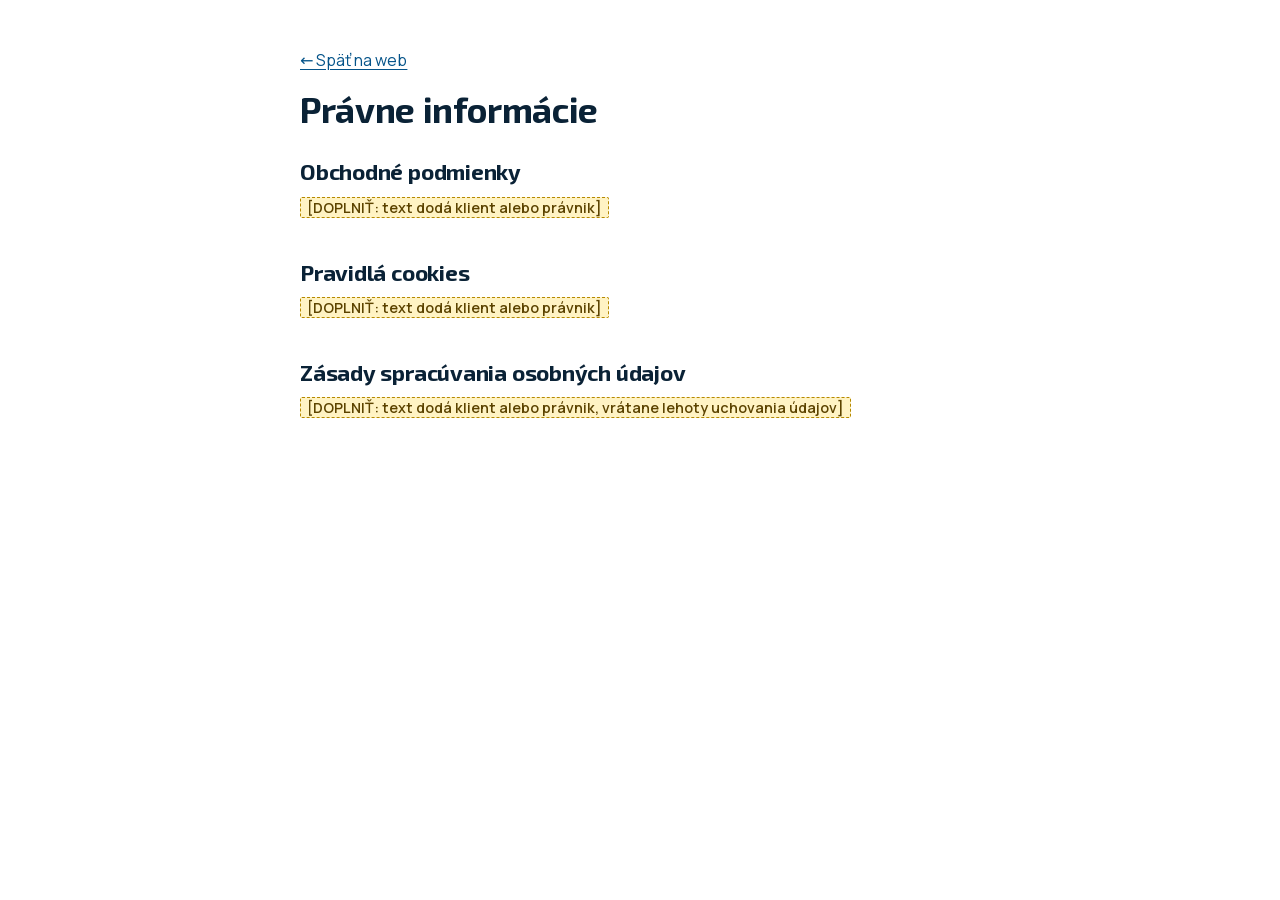
<file: pravne.html>
<!doctype html>
<html lang="sk">
<head>
  <meta charset="utf-8">
  <meta name="viewport" content="width=device-width, initial-scale=1">
  <meta name="robots" content="noindex">
  <title>Právne informácie | Mafremont</title>
  <link rel="stylesheet" href="css/fonts.css">
  <link rel="stylesheet" href="css/tokens.css">
  <link rel="stylesheet" href="css/base.css">
  <style>main{max-width:720px;margin:0 auto;padding:48px 20px 96px}h1{font-size:2.2rem;margin-bottom:32px}section{margin-bottom:40px;scroll-margin-top:24px}h2{font-size:1.4rem;margin-bottom:10px}</style>
</head>
<body>
<main>
  <p><a href="index.html">← Späť na web</a></p>
  <h1>Právne informácie</h1>
  <section id="obchodne-podmienky"><h2>Obchodné podmienky</h2><p><span class="todo">[DOPLNIŤ: text dodá klient alebo právnik]</span></p></section>
  <section id="cookies"><h2>Pravidlá cookies</h2><p><span class="todo">[DOPLNIŤ: text dodá klient alebo právnik]</span></p></section>
  <section id="osobne-udaje"><h2>Zásady spracúvania osobných údajov</h2><p><span class="todo">[DOPLNIŤ: text dodá klient alebo právnik, vrátane lehoty uchovania údajov]</span></p></section>
</main>
</body>
</html>
</file>
<file: css/fonts.css>
/* latin-ext */
@font-face {
  font-family: 'Exo 2';
  font-style: normal;
  font-weight: 500 800;
  font-display: swap;
  src: url(../fonts/exo2-latin-ext.woff2) format('woff2');
  unicode-range: U+0100-02BA, U+02BD-02C5, U+02C7-02CC, U+02CE-02D7, U+02DD-02FF, U+0304, U+0308, U+0329, U+1D00-1DBF, U+1E00-1E9F, U+1EF2-1EFF, U+2020, U+20A0-20AB, U+20AD-20C4, U+2113, U+2C60-2C7F, U+A720-A7FF;
}
/* latin */
@font-face {
  font-family: 'Exo 2';
  font-style: normal;
  font-weight: 500 800;
  font-display: swap;
  src: url(../fonts/exo2-latin.woff2) format('woff2');
  unicode-range: U+0000-00FF, U+0131, U+0152-0153, U+02BB-02BC, U+02C6, U+02DA, U+02DC, U+0304, U+0308, U+0329, U+2000-206F, U+20AC, U+2122, U+2191, U+2193, U+2212, U+2215, U+FEFF, U+FFFD;
}
/* latin-ext */
@font-face {
  font-family: 'Manrope';
  font-style: normal;
  font-weight: 400 700;
  font-display: swap;
  src: url(../fonts/manrope-latin-ext.woff2) format('woff2');
  unicode-range: U+0100-02BA, U+02BD-02C5, U+02C7-02CC, U+02CE-02D7, U+02DD-02FF, U+0304, U+0308, U+0329, U+1D00-1DBF, U+1E00-1E9F, U+1EF2-1EFF, U+2020, U+20A0-20AB, U+20AD-20C4, U+2113, U+2C60-2C7F, U+A720-A7FF;
}
/* latin */
@font-face {
  font-family: 'Manrope';
  font-style: normal;
  font-weight: 400 700;
  font-display: swap;
  src: url(../fonts/manrope-latin.woff2) format('woff2');
  unicode-range: U+0000-00FF, U+0131, U+0152-0153, U+02BB-02BC, U+02C6, U+02DA, U+02DC, U+0304, U+0308, U+0329, U+2000-206F, U+20AC, U+2122, U+2191, U+2193, U+2212, U+2215, U+FEFF, U+FFFD;
}
</file>
<file: css/tokens.css>
/* tokens.css: barvy, písma, rozestupy. Kontrasty ověřené na WCAG AA. */
:root {
  /* barvy */
  --blue: #045389;          /* primární, z původního webu */
  --blue-deep: #033E69;
  --ink: #0A2236;           /* text a tmavé plochy */
  --paper: #F6F8FA;
  --white: #FFFFFF;
  --orange: #F26B1D;        /* jen CTA a aktivní uzly; tmavý text na ní: 5,3:1 */
  --orange-lite: #FF8A3D;   /* výplň při hoveru; tmavý text: 6,9:1 */
  --line: #CBD8E4;          /* pasivní potrubí a dělicí linky */
  --line-strong: #8AA3B8;
  --muted: #4A5E70;         /* 6,6:1 na bílé */
  --on-dark: #C9D8E6;
  --err: #B3261E;
  --focus: #045389;

  /* písma */
  --font-head: 'Exo 2', system-ui, sans-serif;
  --font-body: 'Manrope', system-ui, sans-serif;

  /* rozvržení */
  --wrapmax: 1280px;
  --gutter: clamp(16px, 4vw, 48px);
  --rail: 84px;                                   /* levý pruh pro potrubní linku */
  --bleed: max(var(--gutter), calc((100vw - var(--wrapmax)) / 2));
  --header-h: 68px;
  --mbar-h: 68px;

  --ease: cubic-bezier(.2, .7, .2, 1);
}

@media (max-width: 899px) {
  :root { --rail: 44px; }
}
</file>
<file: css/base.css>
/* base.css: reset, typografie, tlačítka, formuláře, placeholdery, hlavička, lišty */
*, *::before, *::after { box-sizing: border-box; }
html { scroll-behavior: smooth; scroll-padding-top: calc(var(--header-h) + 16px); -webkit-text-size-adjust: 100%; }
body {
  margin: 0; background: var(--white); color: var(--ink);
  font-family: var(--font-body); font-size: 1rem; line-height: 1.6;
  -webkit-font-smoothing: antialiased; overflow-x: clip;
}
img, svg { display: block; max-width: 100%; }
h1, h2, h3, h4 { font-family: var(--font-head); margin: 0; line-height: 1.1; letter-spacing: -.01em; }
p { margin: 0 0 1em; }
a { color: var(--blue); text-underline-offset: .2em; }
[hidden] { display: none !important; }
:focus-visible { outline: 3px solid var(--focus); outline-offset: 3px; border-radius: 2px; }
.contact :focus-visible, .site-footer :focus-visible, .svc-energy :focus-visible { outline-color: #fff; }

.skip { position: absolute; left: 8px; top: -60px; background: var(--ink); color: #fff; padding: 10px 16px; z-index: 200; }
.skip:focus { top: 8px; }

.wrap {
  position: relative; z-index: 2;
  width: min(var(--wrapmax), 100% - 2 * var(--gutter));
  margin-inline: auto; padding-left: var(--rail);
}

.kicker {
  font-family: var(--font-head); font-weight: 700; font-size: .8rem;
  letter-spacing: .14em; text-transform: uppercase; color: var(--blue); margin: 0 0 14px;
}
.kicker--light { color: #8FC4EA; }

/* placeholder pro chýbajúce údaje */
.todo {
  background: #FFF3C4; color: #5C4300; border: 1px dashed #B58900;
  padding: 0 .4em; border-radius: 2px; font-size: .9em; font-weight: 600; font-style: normal;
}

/* ---------- tlačítka ---------- */
.btn {
  position: relative; isolation: isolate; overflow: hidden;
  display: inline-flex; align-items: center; justify-content: center; gap: .6em;
  font-family: var(--font-head); font-weight: 700; font-size: 1rem; line-height: 1.1;
  padding: .85em 1.3em; border: 0; cursor: pointer; text-decoration: none; text-align: center;
  border-radius: 3px 16px 3px 16px;
  transition: background-color .2s, color .2s;
}
.btn svg { width: 1.15em; height: 1.15em; flex: none; }
.btn--sm { padding: .65em 1em; font-size: .95rem; }
.btn--xl { font-size: clamp(1.15rem, 1rem + .8vw, 1.5rem); padding: .8em 1.3em; border-radius: 3px 24px 3px 24px; }
.btn--block { width: 100%; }

.btn--ink { background: var(--ink); color: #fff; }
.btn--ink:hover { background: var(--blue); }

/* oranžové CTA: pri hoveri naskočí „kvapalina“ a kvapka dobehne do tlačidla */
.btn--call { background: var(--orange); color: var(--ink); }
.btn--call::before {
  content: ""; position: absolute; z-index: -1; left: -12%; right: -12%; top: 0; height: 100%;
  background: var(--orange-lite); border-radius: 50% 50% 0 0 / 38% 38% 0 0;
  transform: translateY(104%); transition: transform .5s var(--ease), border-radius .5s var(--ease);
}
.btn--call:hover::before, .btn--call:focus-visible::before { transform: translateY(0); border-radius: 0; }
.btn__drop { display: inline-grid; place-items: center; }
.btn__drop svg { width: 1.1em; height: 1.1em; }
.btn--call:hover .btn__drop svg, .btn--call:focus-visible .btn__drop svg { animation: drip .55s var(--ease); }
@keyframes drip { 0% { transform: translateY(-190%); opacity: 0; } 55% { opacity: 1; } 100% { transform: translateY(0); } }
.btn__label b { font-weight: 800; }

.link-arrow {
  display: inline-flex; align-items: center; gap: .5em; font-family: var(--font-head);
  font-weight: 700; color: var(--blue); text-decoration: none; border-bottom: 2px solid currentColor; padding-bottom: 2px;
}
.link-arrow svg { width: 1.1em; height: 1.1em; transition: transform .25s var(--ease); }
.link-arrow:hover svg { transform: translateX(5px); }
.link-arrow--light { color: #fff; }
.linklike { background: none; border: 0; padding: 0; font: inherit; color: inherit; text-decoration: underline; text-underline-offset: .2em; cursor: pointer; }

/* ---------- placeholder fotografií ---------- */
.ph {
  aspect-ratio: var(--r, 3 / 2); width: 100%;
  display: grid; place-content: center; justify-items: center; gap: 10px; text-align: center; padding: 16px;
  border: 1.5px dashed var(--line-strong); color: var(--muted); background-color: var(--paper);
  background-image: repeating-linear-gradient(135deg, transparent 0 11px, rgba(4, 83, 137, .06) 11px 12px);
  border-radius: 2px;
}
.ph svg { width: 34px; height: 34px; opacity: .8; }
.ph__cap { font-size: .78rem; font-weight: 700; letter-spacing: .06em; text-transform: uppercase; max-width: 30ch; }
.ph__cap small { display: block; font-weight: 500; letter-spacing: 0; text-transform: none; margin-top: 4px; }
.ph--dark { background-color: #0F2E47; border-color: #4A6D8A; color: #9FB6CB; background-image: repeating-linear-gradient(135deg, transparent 0 11px, rgba(255, 255, 255, .05) 11px 12px); }

/* ---------- formuláre ---------- */
.field { margin-bottom: 16px; position: relative; }
.field-row { display: grid; grid-template-columns: 1fr 1fr; gap: 16px; }
.field label { display: block; font-weight: 700; font-size: .88rem; margin-bottom: 6px; }
.field label i, .field label small { font-style: normal; font-weight: 500; color: var(--muted); margin-left: .4em; }
input[type="text"], input[type="tel"], input[type="email"], input[type="date"], input[type="file"], select, textarea {
  width: 100%; font: inherit; font-size: 1rem; color: var(--ink); background: #fff;
  border: 1px solid var(--line-strong); border-radius: 2px; padding: .75em .85em; min-height: 48px;
}
textarea { resize: vertical; }
input:focus-visible, select:focus-visible, textarea:focus-visible { outline: 3px solid var(--focus); outline-offset: 1px; border-color: var(--focus); }
[aria-invalid="true"] { border-color: var(--err) !important; box-shadow: inset 3px 0 0 var(--err); }
.err { color: var(--err); font-size: .85rem; font-weight: 600; margin: 6px 0 0; min-height: 0; }
.err:empty { display: none; }
.field--check { display: grid; grid-template-columns: 22px 1fr; gap: 10px; align-items: start; }
.field--check input { width: 22px; height: 22px; min-height: 0; margin: 2px 0 0; accent-color: var(--blue); }
.field--check label { font-weight: 500; font-size: .88rem; margin: 0; }
.field--check .err { grid-column: 2; }
.hp { position: absolute; left: -9999px; width: 1px; height: 1px; overflow: hidden; }
.form__status { margin: 14px 0 0; font-weight: 600; }
.form__status.is-ok { color: #0B6B3A; }
.form__status.is-err { color: var(--err); }
.form__demo { display: block; margin-top: 6px; font-weight: 500; font-size: .85rem; color: var(--muted); }

/* ---------- hlavička ---------- */
.site-header { position: sticky; top: 0; z-index: 50; background: #fff; border-bottom: 1px solid var(--line); }
.site-header__in {
  display: flex; align-items: center; gap: 28px; height: var(--header-h);
  width: min(var(--wrapmax), 100% - 2 * var(--gutter)); margin-inline: auto;
}
.logo { text-decoration: none; color: var(--blue); display: inline-block; line-height: 1; }
.logo__word { font-family: var(--font-head); font-weight: 800; font-size: 1.45rem; letter-spacing: .07em; }
.logo__o { position: relative; display: inline-block; }
.logo__o svg { position: absolute; left: 50%; top: -.42em; width: .5em; height: .5em; transform: translateX(-50%); }
.logo--light { color: #fff; }
.nav { display: flex; align-items: center; gap: clamp(14px, 2.2vw, 30px); margin-left: auto; }
.nav a { color: var(--ink); text-decoration: none; font-weight: 600; font-size: .95rem; padding: 6px 0; border-bottom: 2px solid transparent; }
.nav a:hover, .nav a.is-active { border-bottom-color: var(--blue); }
.nav .nav__career { color: var(--muted); font-weight: 500; font-size: .88rem; }
.nav-toggle { display: none; }

/* ---------- lepiaca spodná lišta, cookie ---------- */
.mbar { display: none; }
.cookie {
  position: fixed; z-index: 120; left: 20px; bottom: 20px; width: min(420px, calc(100% - 40px));
  background: #fff; border: 1px solid var(--line-strong); border-top: 4px solid var(--blue);
  padding: 20px; border-radius: 2px 2px 20px 2px; box-shadow: 0 10px 40px rgba(10, 34, 54, .18);
}
.cookie h2 { font-size: 1.15rem; margin-bottom: 6px; }
.cookie p { font-size: .9rem; margin-bottom: 14px; }
.cookie__actions { display: flex; flex-wrap: wrap; align-items: center; gap: 10px; }
.cookie__prefs { display: grid; gap: 10px; margin-bottom: 14px; font-size: .92rem; }
.cookie__prefs label { display: flex; gap: 8px; align-items: center; }

@media (max-width: 899px) {
  :root { --header-h: 60px; }
  .site-header__in { gap: 12px; }
  .logo__word { font-size: 1.25rem; }
  .header-call { margin-left: auto; }
  .nav-toggle { display: inline-grid; gap: 6px; align-content: center; width: 44px; height: 44px; background: none; border: 1px solid var(--line-strong); border-radius: 2px; cursor: pointer; padding: 0 11px; }
  .nav-toggle span { display: block; height: 2px; background: var(--ink); transition: transform .25s var(--ease); }
  .nav-toggle[aria-expanded="true"] span:first-child { transform: translateY(4px) rotate(45deg); }
  .nav-toggle[aria-expanded="true"] span:last-child { transform: translateY(-4px) rotate(-45deg); }
  .nav {
    position: absolute; left: 0; right: 0; top: 100%; flex-direction: column; align-items: stretch; gap: 0;
    background: #fff; border-bottom: 1px solid var(--line); padding: 8px var(--gutter) 16px; margin: 0;
    display: none;
  }
  .nav.is-open { display: flex; }
  .nav a { padding: 14px 0; font-size: 1.05rem; border-bottom: 1px solid var(--line); min-height: 48px; display: flex; align-items: center; }
  .nav .nav__career { border-bottom: 0; }

  body { padding-bottom: var(--mbar-h); }
  .mbar {
    display: grid; grid-template-columns: 1fr 1fr; gap: 10px; position: fixed; z-index: 60; left: 0; right: 0; bottom: 0;
    height: var(--mbar-h); padding: 10px var(--gutter); background: #fff; border-top: 1px solid var(--line);
  }
  .mbar .btn { padding: .6em .8em; }
  .cookie { left: 8px; right: 8px; width: auto; bottom: calc(var(--mbar-h) + 8px); }
  .field-row { grid-template-columns: 1fr; gap: 0; }
}
</file>
<file: css/sections.css>
/* sections.css: každá sekcia má vlastnú kompozíciu */

.page { position: relative; isolation: isolate; }
.pipe { position: absolute; inset: 0; z-index: 1; pointer-events: none; }
.pipe__svg { position: absolute; left: 0; top: 0; width: 100%; height: 100%; overflow: visible; }

/* --- potrubná linka (kreslí pipeline.js) --- */
.pipe-track { fill: none; stroke: var(--line); stroke-width: 6; stroke-linecap: round; stroke-linejoin: round; }
.pipe-fill { fill: none; stroke-width: 6; stroke-linecap: round; stroke-linejoin: round; }
.pipe-fill[data-tone="cool"] { stroke: var(--blue); }
.pipe-fill[data-tone="warm"] { stroke: var(--orange); }
.pipe-joint { fill: #fff; stroke: var(--line-strong); stroke-width: 1.5; }
.pipe-node__ring { fill: #fff; stroke: var(--line-strong); stroke-width: 2.5; transition: stroke .3s, fill .3s; }
.pipe-node__sym { color: var(--line-strong); transition: color .3s; }
.pipe-node__handle { stroke: var(--line-strong); stroke-width: 3; stroke-linecap: round; transform-box: fill-box; transform-origin: center; transition: transform .5s var(--ease), stroke .3s; }
.pipe-node.is-on[data-tone="cool"] .pipe-node__ring { stroke: var(--blue); }
.pipe-node.is-on[data-tone="warm"] .pipe-node__ring { stroke: var(--orange); }
.pipe-node.is-on[data-tone="cool"] .pipe-node__sym { color: var(--blue); }
.pipe-node.is-on[data-tone="warm"] .pipe-node__sym { color: var(--orange); }
.pipe-node.is-on[data-tone="cool"] .pipe-node__handle { stroke: var(--blue); transform: rotate(90deg); }
.pipe-node.is-on[data-tone="warm"] .pipe-node__handle { stroke: var(--orange); transform: rotate(90deg); }

/* --- společné hlavičky sekcií --- */
section { position: relative; }
.sec-head h2 { font-size: clamp(2rem, 1rem + 3.6vw, 3.7rem); letter-spacing: -.025em; font-weight: 800; }
.sec-head--wide h2 { max-width: 17ch; }
.sec-head--split { display: grid; grid-template-columns: minmax(0, 1.2fr) minmax(0, .8fr); gap: 40px; align-items: end; }
.sec-head__side { color: var(--muted); max-width: 40ch; margin: 0; }

/* ================= 1. HERO ================= */
.hero { background: #fff; padding-block: clamp(32px, 5vw, 72px) clamp(56px, 8vw, 112px); overflow: clip; }
.hero__grid { display: grid; grid-template-columns: minmax(0, 1.3fr) minmax(0, .8fr); gap: clamp(32px, 5vw, 72px); align-items: start; }
.hero__copy { padding-top: clamp(8px, 3vw, 40px); }
.hero__h1 { font-size: clamp(2.5rem, 1.1rem + 5.4vw, 5.7rem); font-weight: 800; line-height: .98; letter-spacing: -.03em; margin: 0 0 clamp(20px, 3vw, 32px); }
.ln { display: block; overflow: hidden; padding-block: .1em; margin-block: -.1em; }
.ln > span { display: inline-block; transform: translateY(110%); animation: rise .9s var(--ease) forwards; }
.ln:nth-child(2) > span { animation-delay: .09s; }
.ln:nth-child(3) > span { animation-delay: .18s; }
.ln:nth-child(4) > span { animation-delay: .32s; }
@keyframes rise { to { transform: none; } }
.ln--soft { font-size: .46em; font-weight: 600; letter-spacing: -.01em; color: var(--blue); margin-top: .5em; line-height: 1.15; }
.hero__lead { font-size: clamp(1.05rem, .95rem + .4vw, 1.25rem); max-width: 52ch; color: var(--ink); }
.hero__cta { display: flex; flex-wrap: wrap; align-items: center; gap: 20px 32px; margin: 28px 0 28px; }
.hero__proof { list-style: none; padding: 0; margin: 0; display: grid; gap: 8px; font-size: .95rem; color: var(--muted); }
.hero__proof li { display: flex; gap: 10px; align-items: baseline; }
.hero__proof svg { width: 16px; height: 16px; color: var(--blue); flex: none; transform: translateY(2px); }

.hero__media { position: relative; margin-right: calc(-1 * var(--bleed)); margin-top: clamp(0px, 3vw, 40px); }
.ph--hero { border-radius: 2px 2px 2px 96px; min-height: 360px; }
.hero__kota { position: absolute; left: 0; right: 0; top: -22px; width: 100%; height: 14px; color: var(--blue); opacity: .55; }
.hero__tag {
  position: absolute; left: -28px; bottom: 36px; margin: 0; background: var(--ink); color: #fff;
  font-family: var(--font-head); font-weight: 700; font-size: .9rem; letter-spacing: .04em; padding: 10px 16px; border-radius: 2px 14px 2px 2px;
}

/* ================= 2. PÁS DÔVERY ================= */
.trust { padding: 0; margin-top: -1px; }
.trust .wrap { padding-right: 0; }
.trust__list {
  list-style: none; margin: 0 calc(-1 * var(--bleed)) 0 0; padding: 20px clamp(20px, 3vw, 40px);
  background: var(--ink); color: #fff; display: flex; flex-wrap: wrap; gap: 14px clamp(28px, 5vw, 72px);
  border-radius: 2px 0 0 2px;
}
.trust__list li { display: grid; line-height: 1.2; }
.trust__list b { font-family: var(--font-head); font-weight: 800; font-size: clamp(1.15rem, 1rem + .6vw, 1.5rem); }
.trust__list span { color: var(--on-dark); font-size: .9rem; }

/* ================= 3. SLUŽBY ================= */
.services { background: #fff; padding-block: clamp(64px, 9vw, 128px) clamp(56px, 8vw, 112px); }
.svc-grid { display: grid; grid-template-columns: minmax(0, 1.35fr) minmax(0, 1fr); gap: clamp(24px, 4vw, 56px); margin-top: clamp(32px, 5vw, 64px); align-items: start; }
.svc-main .ph { border-radius: 2px; }
.svc-main__body { padding: 28px 0 0; max-width: 58ch; }
.svc-main h3 { font-size: clamp(1.9rem, 1.4rem + 1.6vw, 2.8rem); font-weight: 800; letter-spacing: -.02em; margin-bottom: 14px; }
.svc-main p { font-size: 1.08rem; }
.spec { margin: 22px 0 26px; border-top: 1px solid var(--line); }
.spec > div { display: grid; grid-template-columns: 9.5em 1fr; gap: 16px; padding: 11px 0; border-bottom: 1px solid var(--line); }
.spec dt { font-size: .78rem; font-weight: 700; letter-spacing: .08em; text-transform: uppercase; color: var(--muted); padding-top: 3px; }
.spec dd { margin: 0; font-weight: 600; }

.svc-energy {
  background: var(--ink); color: #fff; margin-top: clamp(0px, 7vw, 96px);
  margin-right: calc(-1 * var(--bleed)); padding: clamp(24px, 3vw, 40px); padding-right: calc(var(--bleed) + clamp(24px, 3vw, 40px));
  border-radius: 2px 2px 2px 56px;
}
.svc-energy h3 { font-size: clamp(1.5rem, 1.2rem + 1vw, 2rem); font-weight: 800; margin-bottom: 8px; }
.svc-energy ul { list-style: none; padding: 0; margin: 0 0 26px; }
.svc-energy li { border-top: 1px solid rgba(255, 255, 255, .2); padding-block: 20px 18px; }
.svc-energy h4 { font-size: 1.25rem; font-weight: 700; margin-bottom: 6px; }
.svc-energy p { color: var(--on-dark); margin-bottom: 12px; font-size: .98rem; }

.svc-service { margin-top: clamp(48px, 7vw, 96px); }
.svc-service__title { font-family: var(--font-head); font-size: .8rem; letter-spacing: .14em; text-transform: uppercase; color: var(--blue); margin-bottom: 14px; }
.svc-rows { list-style: none; padding: 0; margin: 0 0 32px; border-bottom: 1px solid var(--line); }
.svc-rows li { display: grid; grid-template-columns: minmax(0, 1fr) minmax(0, 1.8fr) auto; gap: 24px; align-items: baseline; padding-block: 22px; border-top: 1px solid var(--line); }
.svc-rows h4 { font-size: clamp(1.25rem, 1.1rem + .6vw, 1.6rem); font-weight: 700; }
.svc-rows p { margin: 0; color: var(--muted); }
.ph--thin { border-radius: 2px; }

/* ================= 4. POSTUP ================= */
.process { background: var(--paper); padding-block: clamp(56px, 8vw, 112px); }
.steps { list-style: none; padding: 0; margin: clamp(28px, 4vw, 48px) 0 0; counter-reset: s; }
.step { display: grid; grid-template-columns: minmax(0, 1fr) minmax(0, 1fr); gap: 16px 48px; align-items: baseline; padding-block: clamp(26px, 3.4vw, 44px); border-top: 1px solid var(--line); }
.step:last-child { border-bottom: 1px solid var(--line); }
.step__t { font-size: clamp(1.4rem, 1.1rem + 1.2vw, 2.1rem); font-weight: 700; letter-spacing: -.015em; display: flex; align-items: center; gap: 14px; }
.step__n {
  flex: none; display: inline-grid; place-items: center; width: 1.7em; height: 1.7em; border: 1.5px solid var(--blue); border-radius: 50%;
  color: var(--blue); font-size: .62em; font-weight: 800;
}
.step p { margin: 0; color: var(--ink); max-width: 46ch; font-size: 1.05rem; }
.step a { font-weight: 700; }
.note-todo { margin: 28px 0 0; font-size: .9rem; color: var(--muted); }

/* ================= 5. REALIZÁCIE ================= */
.work { background: #fff; padding-block: clamp(64px, 9vw, 128px); }
.case { margin-top: clamp(28px, 4vw, 48px); border: 1.5px dashed var(--line-strong); background: var(--paper); padding: clamp(18px, 2.5vw, 32px); }
.case__flag { font-size: .8rem; font-weight: 700; letter-spacing: .06em; text-transform: uppercase; color: var(--muted); margin-bottom: 18px; }
.case__grid { display: grid; grid-template-columns: repeat(4, minmax(0, 1fr)); gap: 24px; }
.case h3 { font-size: 1.2rem; font-weight: 700; margin-bottom: 8px; padding-bottom: 8px; border-bottom: 2px solid var(--blue); }
.case__ph { color: var(--muted); font-size: .92rem; margin: 0; }
.filter { display: flex; flex-wrap: wrap; gap: 8px; margin: clamp(28px, 4vw, 44px) 0 20px; }
.chip { font: 700 .9rem var(--font-head); background: #fff; color: var(--ink); border: 1.5px solid var(--line-strong); padding: .55em 1em; border-radius: 2px; cursor: pointer; min-height: 44px; }
.chip:hover { border-color: var(--blue); }
.chip.is-on { background: var(--ink); border-color: var(--ink); color: #fff; }
.gallery { columns: 3 260px; column-gap: 16px; }
.gallery .tile { break-inside: avoid; margin: 0 0 16px; }
.gallery .tile[hidden] { display: none; }
.tile .ph { border-radius: 2px; }
.tile figcaption { font-size: .82rem; font-weight: 700; color: var(--blue); padding-top: 6px; }

/* ================= 7. REFERENCIE (skryté) ================= */
.refs { padding-block: clamp(48px, 7vw, 96px); background: #fff; }
.refs__list { display: grid; grid-template-columns: repeat(auto-fit, minmax(260px, 1fr)); gap: 20px; margin-top: 28px; }
.refs blockquote { margin: 0; padding: 22px; border-left: 4px solid var(--blue); background: var(--paper); }
.refs cite { display: block; margin-top: 10px; font-style: normal; font-weight: 700; font-size: .9rem; }

/* ================= 6. O NÁS ================= */
.about { background: var(--paper); padding-block: clamp(64px, 9vw, 128px); }
.about__grid { display: grid; grid-template-columns: minmax(0, 7fr) minmax(0, 4fr); gap: clamp(32px, 6vw, 96px); align-items: start; }
.about h2 { font-size: clamp(2rem, 1rem + 3.4vw, 3.5rem); font-weight: 800; letter-spacing: -.025em; margin-bottom: 24px; max-width: 14ch; }
.about__lead { font-family: var(--font-head); font-size: clamp(1.25rem, 1.05rem + .9vw, 1.75rem); font-weight: 600; line-height: 1.3; color: var(--blue); max-width: 30ch; }
.about__copy > p { max-width: 58ch; }
.about__media { margin-top: clamp(0px, 8vw, 112px); }
.about__media .ph { border-radius: 2px 56px 2px 2px; }
.facts { margin: 32px 0 0; border-top: 1px solid var(--line-strong); max-width: 58ch; }
.facts > div { display: grid; grid-template-columns: 11em 1fr; gap: 16px; padding: 10px 0; border-bottom: 1px solid var(--line); }
.facts dt { font-size: .78rem; font-weight: 700; letter-spacing: .08em; text-transform: uppercase; color: var(--muted); padding-top: 3px; }
.facts dd { margin: 0; font-weight: 600; }

/* ================= 8. FAQ ================= */
.faq { background: #fff; padding-block: clamp(64px, 9vw, 128px); }
.faq__grid { display: grid; grid-template-columns: minmax(0, 4fr) minmax(0, 7fr); gap: clamp(32px, 6vw, 96px); align-items: start; }
.faq .sec-head { position: sticky; top: calc(var(--header-h) + 28px); }
.faq .sec-head h2 { font-size: clamp(1.9rem, 1.1rem + 2.6vw, 3rem); }
.faq__list details { border-top: 1px solid var(--line-strong); }
.faq__list details:last-child { border-bottom: 1px solid var(--line-strong); }
.faq__list summary {
  list-style: none; cursor: pointer; display: flex; justify-content: space-between; align-items: center; gap: 16px;
  font-family: var(--font-head); font-weight: 700; font-size: clamp(1.1rem, 1rem + .4vw, 1.3rem); padding: 20px 0; min-height: 56px;
}
.faq__list summary::-webkit-details-marker { display: none; }
.faq__list summary::after { content: ""; flex: none; width: 14px; height: 14px; background:
  linear-gradient(var(--blue), var(--blue)) center / 100% 2px no-repeat,
  linear-gradient(var(--blue), var(--blue)) center / 2px 100% no-repeat; transition: transform .3s var(--ease); }
.faq__list details[open] summary::after { transform: rotate(135deg); }
.faq__list details p { margin: 0 0 22px; max-width: 58ch; }

/* ================= 9. KONTAKT ================= */
.contact { --wl: calc((100% - min(var(--wrapmax), 100% - 2 * var(--gutter))) / 2); padding-block: clamp(56px, 8vw, 112px); color: #fff; }
.contact__bg { position: absolute; z-index: 0; top: 0; bottom: 0; left: calc(var(--wl) + var(--rail)); right: 0; background: var(--ink); border-radius: 64px 0 0 0; }
.contact__grid { display: grid; grid-template-columns: minmax(0, 1fr) minmax(0, 1.05fr); gap: clamp(28px, 5vw, 72px); align-items: start; }
.contact__info { padding-left: clamp(20px, 3vw, 44px); }
.contact h2 { font-size: clamp(1.9rem, 1.1rem + 2.8vw, 3.2rem); font-weight: 800; letter-spacing: -.02em; margin-bottom: 32px; max-width: 14ch; }
.btn--xxl { font-size: clamp(1.4rem, 1rem + 1.8vw, 2.4rem); padding: .55em 1em .55em .8em; border-radius: 3px 28px 3px 28px; gap: .5em; }
.btn--xxl .btn__label { display: grid; text-align: left; line-height: 1.05; }
.btn--xxl small { font-size: .42em; font-weight: 700; letter-spacing: .12em; text-transform: uppercase; }
.contact__list { list-style: none; padding: 0; margin: 28px 0 24px; display: grid; gap: 12px; }
.contact__list li { display: grid; grid-template-columns: 9em 1fr; gap: 12px; align-items: baseline; border-top: 1px solid rgba(255, 255, 255, .2); padding-top: 12px; }
.contact__list span { font-size: .78rem; font-weight: 700; letter-spacing: .08em; text-transform: uppercase; color: var(--on-dark); }
.contact__list a { color: #fff; font-weight: 700; }
.map { aspect-ratio: 16 / 9; background: #0F2E47; border: 1px solid #4A6D8A; position: relative; }
.map__load { position: absolute; inset: 0; width: 100%; background: none; border: 0; color: #fff; font: 700 1.05rem var(--font-head); cursor: pointer; display: grid; place-content: center; gap: 4px; }
.map__load small { font: 500 .8rem var(--font-body); color: var(--on-dark); }
.map iframe { position: absolute; inset: 0; width: 100%; height: 100%; border: 0; }

.contact__form { margin-right: calc(-1 * var(--bleed)); padding-right: var(--bleed); }
.contact .form { background: #fff; color: var(--ink); padding: clamp(22px, 3vw, 40px); border-radius: 2px 2px 32px 2px; }
.form h3 { font-size: 1.6rem; font-weight: 800; margin-bottom: 4px; }
.form__promise { color: var(--muted); margin-bottom: 20px; }

/* ================= 10. KARIÉRA ================= */
.career { background: var(--paper); padding-block: clamp(48px, 6vw, 80px); border-top: 1px solid var(--line); }
.career__grid { display: grid; grid-template-columns: minmax(0, 5fr) minmax(0, 7fr); gap: clamp(28px, 5vw, 80px); align-items: start; }
.career h2 { font-size: clamp(1.5rem, 1.2rem + 1vw, 2.1rem); font-weight: 700; margin-bottom: 14px; }
.career p { color: var(--muted); max-width: 46ch; }
.career__pos b { color: var(--ink); }
.form--quiet { background: #fff; border: 1px solid var(--line); padding: clamp(18px, 2.4vw, 32px); }

/* ================= 11. PÄTIČKA ================= */
.site-footer { background: var(--ink); color: #fff; padding-block: 56px 28px; }
.footer__grid { display: grid; grid-template-columns: 1.3fr 1fr 1.4fr; gap: 32px; align-items: start; }
.footer__nap { color: var(--on-dark); margin-top: 18px; }
.site-footer a { color: #fff; }
.footer__ids p { margin: 0 0 6px; color: var(--on-dark); font-size: .92rem; }
.footer__links { display: grid; gap: 8px; justify-items: start; font-size: .92rem; }
.footer__copy { margin: 36px auto 0; padding-top: 18px; border-top: 1px solid rgba(255, 255, 255, .18); color: var(--on-dark); font-size: .85rem; }

/* ================= RESPONZIVITA ================= */
@media (max-width: 1099px) {
  .case__grid { grid-template-columns: repeat(2, minmax(0, 1fr)); }
  .footer__grid { grid-template-columns: 1fr 1fr; }
}
@media (max-width: 899px) {
  .hero__grid, .svc-grid, .about__grid, .faq__grid, .contact__grid, .career__grid, .sec-head--split { grid-template-columns: 1fr; }
  .hero__media { margin-right: calc(-1 * var(--gutter)); }
  .ph--hero { min-height: 0; border-radius: 2px 2px 2px 56px; }
  .hero__tag { left: 12px; bottom: 20px; }
  .hero__kota { display: none; }
  .svc-energy { margin-right: calc(-1 * var(--gutter)); padding-right: calc(var(--gutter) + 24px); border-radius: 2px 2px 2px 40px; }
  .svc-rows li { grid-template-columns: 1fr; gap: 6px; }
  .step { grid-template-columns: 1fr; gap: 8px; }
  .about__media { margin-top: 0; }
  .faq .sec-head { position: static; }
  .contact__bg { border-radius: 40px 0 0 0; }
  .contact__info { padding-left: 16px; }
  .contact__form { margin-right: calc(-1 * var(--gutter)); padding-right: var(--gutter); }
  .contact__list li { grid-template-columns: 1fr; gap: 2px; }
  .trust__list { margin-right: calc(-1 * var(--gutter)); }
  .trust .wrap { padding-right: 0; }
  .facts > div, .spec > div { grid-template-columns: 1fr; gap: 2px; }
  .gallery { columns: 2 140px; }
  .footer__grid { grid-template-columns: 1fr; }
}
@media (max-width: 560px) {
  .case__grid { grid-template-columns: 1fr; }
}

/* ================= POHYB ================= */
@media (prefers-reduced-motion: reduce) {
  html { scroll-behavior: auto; }
  *, *::before, *::after { animation: none !important; transition: none !important; }
  .ln > span { transform: none; }
}
</file>
